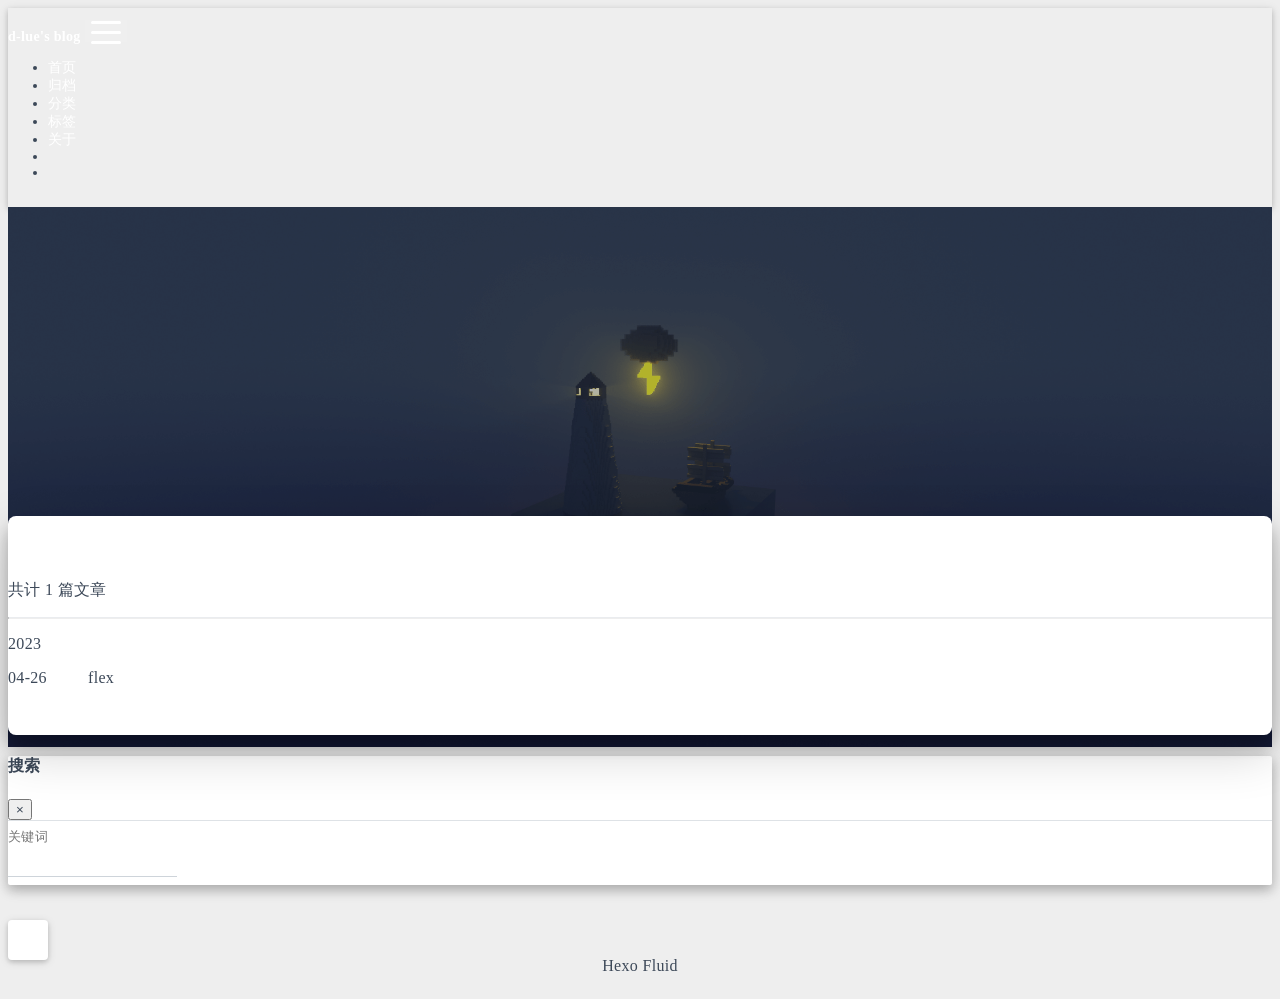
<file: archives/index.html>
<!DOCTYPE html>
<html lang="zh-CN" data-default-color-scheme=auto>



<head>
  <meta charset="UTF-8">
  <link rel="apple-touch-icon" sizes="76x76" href="/img/icon.jpg">
  <link rel="icon" href="/img/icon.jpg">
  <meta name="viewport" content="width=device-width, initial-scale=1.0, maximum-scale=5.0, shrink-to-fit=no">
  <meta http-equiv="x-ua-compatible" content="ie=edge">
  
  <meta name="theme-color" content="#2f4154">
  <meta name="author" content="d-lue">
  <meta name="keywords" content="">
  
    <meta property="og:type" content="website">
<meta property="og:title" content="归档">
<meta property="og:url" content="https://lue-d.github.io/archives/index.html">
<meta property="og:site_name" content="Hexo">
<meta property="og:locale" content="zh_CN">
<meta property="article:author" content="d-lue">
<meta name="twitter:card" content="summary_large_image">
  
  
    <meta name="referrer" content="no-referrer-when-downgrade">
  
  
  <title>归档 - Hexo</title>

  <link  rel="stylesheet" href="https://lib.baomitu.com/twitter-bootstrap/4.6.1/css/bootstrap.min.css" />





<!-- 主题依赖的图标库，不要自行修改 -->
<!-- Do not modify the link that theme dependent icons -->

<link rel="stylesheet" href="//at.alicdn.com/t/font_1749284_hj8rtnfg7um.css">



<link rel="stylesheet" href="//at.alicdn.com/t/font_1736178_lbnruvf0jn.css">


<link  rel="stylesheet" href="/css/main.css" />


  <link id="highlight-css" rel="stylesheet" href="/css/highlight.css" />
  
    <link id="highlight-css-dark" rel="stylesheet" href="/css/highlight-dark.css" />
  




  <script id="fluid-configs">
    var Fluid = window.Fluid || {};
    Fluid.ctx = Object.assign({}, Fluid.ctx)
    var CONFIG = {"hostname":"lue-d.github.io","root":"/","version":"1.9.4","typing":{"enable":true,"typeSpeed":70,"cursorChar":"_","loop":false,"scope":[]},"anchorjs":{"enable":true,"element":"h1,h2,h3,h4,h5,h6","placement":"left","visible":"hover","icon":""},"progressbar":{"enable":true,"height_px":3,"color":"#29d","options":{"showSpinner":false,"trickleSpeed":100}},"code_language":{"enable":true,"default":"TEXT"},"copy_btn":true,"image_caption":{"enable":true},"image_zoom":{"enable":true,"img_url_replace":["",""]},"toc":{"enable":true,"placement":"right","headingSelector":"h1,h2,h3,h4,h5,h6","collapseDepth":0},"lazyload":{"enable":true,"loading_img":"/img/loading.gif","onlypost":false,"offset_factor":2},"web_analytics":{"enable":true,"follow_dnt":true,"baidu":"9c32ca7145bad202032b544e8bf27d19","google":null,"gtag":null,"tencent":{"sid":null,"cid":null},"woyaola":null,"cnzz":null,"leancloud":{"app_id":null,"app_key":null,"server_url":null,"path":"window.location.pathname","ignore_local":false}},"search_path":"/local-search.xml"};

    if (CONFIG.web_analytics.follow_dnt) {
      var dntVal = navigator.doNotTrack || window.doNotTrack || navigator.msDoNotTrack;
      Fluid.ctx.dnt = dntVal && (dntVal.startsWith('1') || dntVal.startsWith('yes') || dntVal.startsWith('on'));
    }
  </script>
  <script  src="/js/utils.js" ></script>
  <script  src="/js/color-schema.js" ></script>
  

  
    <!-- Baidu Analytics -->
    <script async>
      if (!Fluid.ctx.dnt) {
        var _hmt = _hmt || [];
        (function() {
          var hm = document.createElement("script");
          hm.src = "https://hm.baidu.com/hm.js?9c32ca7145bad202032b544e8bf27d19";
          var s = document.getElementsByTagName("script")[0];
          s.parentNode.insertBefore(hm, s);
        })();
      }
    </script>
  

  

  

  

  

  

  



  
<meta name="generator" content="Hexo 6.3.0"></head>


<body>
  

  <header>
    

<div class="header-inner" style="height: 60vh;">
  <nav id="navbar" class="navbar fixed-top  navbar-expand-lg navbar-dark scrolling-navbar">
  <div class="container">
    <a class="navbar-brand" href="/">
      <strong>d-lue&#39;s blog</strong>
    </a>

    <button id="navbar-toggler-btn" class="navbar-toggler" type="button" data-toggle="collapse"
            data-target="#navbarSupportedContent"
            aria-controls="navbarSupportedContent" aria-expanded="false" aria-label="Toggle navigation">
      <div class="animated-icon"><span></span><span></span><span></span></div>
    </button>

    <!-- Collapsible content -->
    <div class="collapse navbar-collapse" id="navbarSupportedContent">
      <ul class="navbar-nav ml-auto text-center">
        
          
          
          
          
            <li class="nav-item">
              <a class="nav-link" href="/">
                <i class="iconfont icon-home-fill"></i>
                <span>首页</span>
              </a>
            </li>
          
        
          
          
          
          
            <li class="nav-item">
              <a class="nav-link" href="/archives/">
                <i class="iconfont icon-archive-fill"></i>
                <span>归档</span>
              </a>
            </li>
          
        
          
          
          
          
            <li class="nav-item">
              <a class="nav-link" href="/categories/">
                <i class="iconfont icon-category-fill"></i>
                <span>分类</span>
              </a>
            </li>
          
        
          
          
          
          
            <li class="nav-item">
              <a class="nav-link" href="/tags/">
                <i class="iconfont icon-tags-fill"></i>
                <span>标签</span>
              </a>
            </li>
          
        
          
          
          
          
            <li class="nav-item">
              <a class="nav-link" href="/about/">
                <i class="iconfont icon-user-fill"></i>
                <span>关于</span>
              </a>
            </li>
          
        
        
          <li class="nav-item" id="search-btn">
            <a class="nav-link" target="_self" href="javascript:;" data-toggle="modal" data-target="#modalSearch" aria-label="Search">
              <i class="iconfont icon-search"></i>
            </a>
          </li>
          
        
        
          <li class="nav-item" id="color-toggle-btn">
            <a class="nav-link" target="_self" href="javascript:;" aria-label="Color Toggle">
              <i class="iconfont icon-dark" id="color-toggle-icon"></i>
            </a>
          </li>
        
      </ul>
    </div>
  </div>
</nav>

  

<div id="banner" class="banner" parallax=true
     style="background: url('/img/default.png') no-repeat center center; background-size: cover;">
  <div class="full-bg-img">
    <div class="mask flex-center" style="background-color: rgba(0, 0, 0, 0.3)">
      <div class="banner-text text-center fade-in-up">
        <div class="h2">
          
            <span id="subtitle" data-typed-text="归档"></span>
          
        </div>

        
      </div>

      
    </div>
  </div>
</div>

</div>

  </header>

  <main>
    
      <div class="container nopadding-x-md">
        <div id="board"
          >
          
          <div class="container">
            <div class="row">
              <div class="col-12 col-md-10 m-auto">
                

<div class="list-group">
  <p class="h4">共计 1 篇文章</p>
  <hr>
  
  
    
      
      <p class="h5">2023</p>
    
    <a href="/2023/04/26/flex/" class="list-group-item list-group-item-action">
      <time>04-26</time>
      <div class="list-group-item-title">flex</div>
    </a>
  
</div>





              </div>
            </div>
          </div>
        </div>
      </div>
    

    
      <a id="scroll-top-button" aria-label="TOP" href="#" role="button">
        <i class="iconfont icon-arrowup" aria-hidden="true"></i>
      </a>
    

    
      <div class="modal fade" id="modalSearch" tabindex="-1" role="dialog" aria-labelledby="ModalLabel"
     aria-hidden="true">
  <div class="modal-dialog modal-dialog-scrollable modal-lg" role="document">
    <div class="modal-content">
      <div class="modal-header text-center">
        <h4 class="modal-title w-100 font-weight-bold">搜索</h4>
        <button type="button" id="local-search-close" class="close" data-dismiss="modal" aria-label="Close">
          <span aria-hidden="true">&times;</span>
        </button>
      </div>
      <div class="modal-body mx-3">
        <div class="md-form mb-5">
          <input type="text" id="local-search-input" class="form-control validate">
          <label data-error="x" data-success="v" for="local-search-input">关键词</label>
        </div>
        <div class="list-group" id="local-search-result"></div>
      </div>
    </div>
  </div>
</div>

    

    
  </main>

  <footer>
    <div class="footer-inner">
  
    <div class="footer-content">
       <a href="https://hexo.io" target="_blank" rel="nofollow noopener"><span>Hexo</span></a> <i class="iconfont icon-love"></i> <a href="https://github.com/fluid-dev/hexo-theme-fluid" target="_blank" rel="nofollow noopener"><span>Fluid</span></a> 
    </div>
  
  
    <div class="statistics">
  
  

  
    
      <span id="busuanzi_container_site_pv" style="display: none">
        总访问量 
        <span id="busuanzi_value_site_pv"></span>
         次
      </span>
    
    
      <span id="busuanzi_container_site_uv" style="display: none">
        总访客数 
        <span id="busuanzi_value_site_uv"></span>
         人
      </span>
    
    
  
</div>

  
  
  
</div>

  </footer>

  <!-- Scripts -->
  
  <script  src="https://lib.baomitu.com/nprogress/0.2.0/nprogress.min.js" ></script>
  <link  rel="stylesheet" href="https://lib.baomitu.com/nprogress/0.2.0/nprogress.min.css" />

  <script>
    NProgress.configure({"showSpinner":false,"trickleSpeed":100})
    NProgress.start()
    window.addEventListener('load', function() {
      NProgress.done();
    })
  </script>


<script  src="https://lib.baomitu.com/jquery/3.6.0/jquery.min.js" ></script>
<script  src="https://lib.baomitu.com/twitter-bootstrap/4.6.1/js/bootstrap.min.js" ></script>
<script  src="/js/events.js" ></script>
<script  src="/js/plugins.js" ></script>


  <script  src="https://lib.baomitu.com/typed.js/2.0.12/typed.min.js" ></script>
  <script>
    (function (window, document) {
      var typing = Fluid.plugins.typing;
      var subtitle = document.getElementById('subtitle');
      if (!subtitle || !typing) {
        return;
      }
      var text = subtitle.getAttribute('data-typed-text');
      
        typing(text);
      
    })(window, document);
  </script>




  
    <script  src="/js/img-lazyload.js" ></script>
  




  <script  src="/js/local-search.js" ></script>

  <script defer src="https://busuanzi.ibruce.info/busuanzi/2.3/busuanzi.pure.mini.js" ></script>





<!-- 主题的启动项，将它保持在最底部 -->
<!-- the boot of the theme, keep it at the bottom -->
<script  src="/js/boot.js" ></script>


  

  <noscript>
    <div class="noscript-warning">博客在允许 JavaScript 运行的环境下浏览效果更佳</div>
  </noscript>
</body>
</html>
</file>
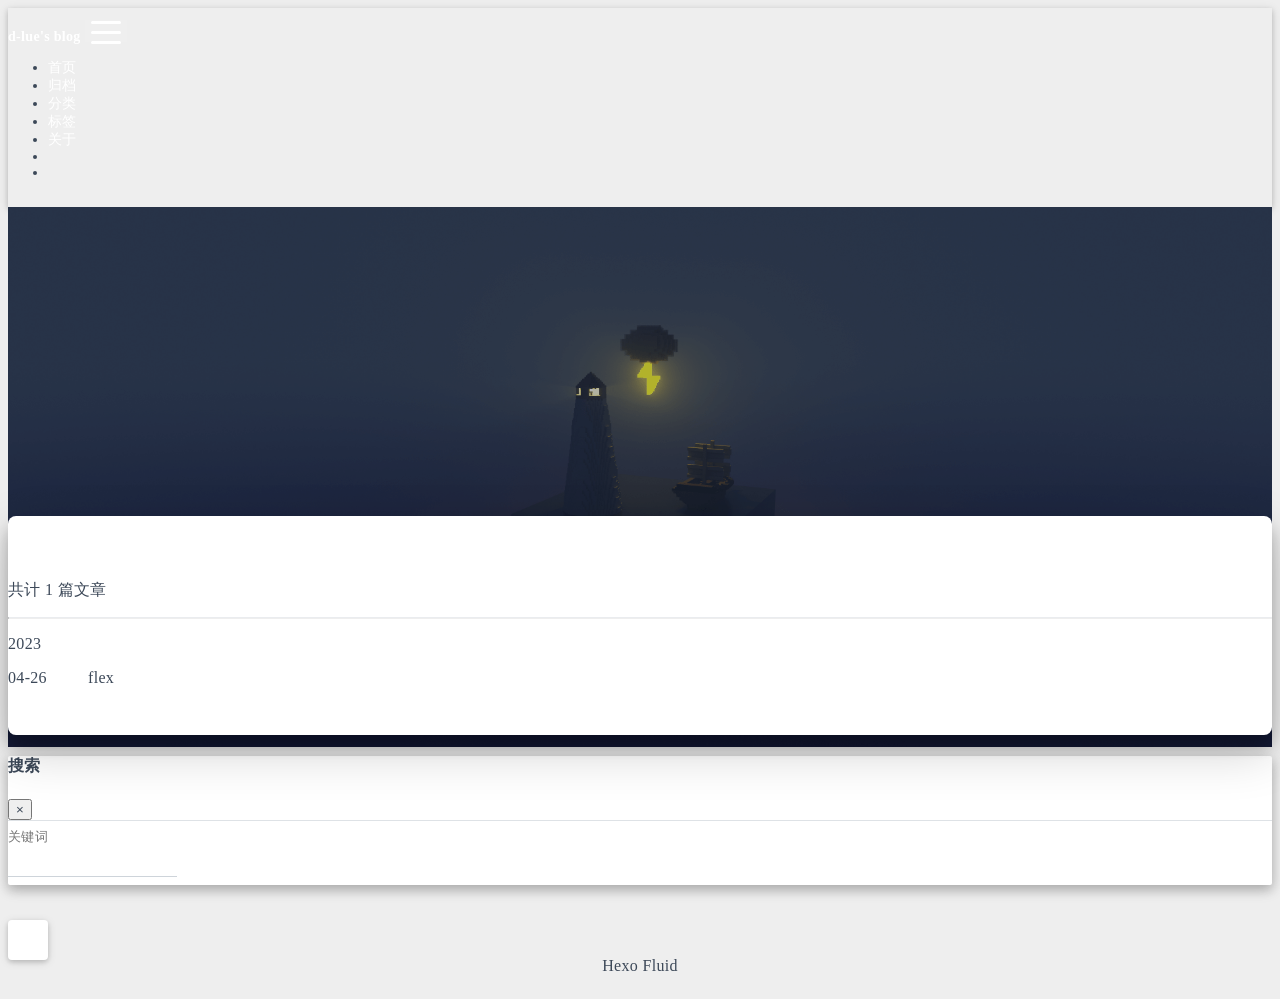
<file: archives/2023/index.html>
<!DOCTYPE html>
<html lang="zh-CN" data-default-color-scheme=auto>



<head>
  <meta charset="UTF-8">
  <link rel="apple-touch-icon" sizes="76x76" href="/img/icon.jpg">
  <link rel="icon" href="/img/icon.jpg">
  <meta name="viewport" content="width=device-width, initial-scale=1.0, maximum-scale=5.0, shrink-to-fit=no">
  <meta http-equiv="x-ua-compatible" content="ie=edge">
  
  <meta name="theme-color" content="#2f4154">
  <meta name="author" content="d-lue">
  <meta name="keywords" content="">
  
    <meta property="og:type" content="website">
<meta property="og:title" content="归档">
<meta property="og:url" content="https://lue-d.github.io/archives/2023/index.html">
<meta property="og:site_name" content="Hexo">
<meta property="og:locale" content="zh_CN">
<meta property="article:author" content="d-lue">
<meta name="twitter:card" content="summary_large_image">
  
  
    <meta name="referrer" content="no-referrer-when-downgrade">
  
  
  <title>归档 - Hexo</title>

  <link  rel="stylesheet" href="https://lib.baomitu.com/twitter-bootstrap/4.6.1/css/bootstrap.min.css" />





<!-- 主题依赖的图标库，不要自行修改 -->
<!-- Do not modify the link that theme dependent icons -->

<link rel="stylesheet" href="//at.alicdn.com/t/font_1749284_hj8rtnfg7um.css">



<link rel="stylesheet" href="//at.alicdn.com/t/font_1736178_lbnruvf0jn.css">


<link  rel="stylesheet" href="/css/main.css" />


  <link id="highlight-css" rel="stylesheet" href="/css/highlight.css" />
  
    <link id="highlight-css-dark" rel="stylesheet" href="/css/highlight-dark.css" />
  




  <script id="fluid-configs">
    var Fluid = window.Fluid || {};
    Fluid.ctx = Object.assign({}, Fluid.ctx)
    var CONFIG = {"hostname":"lue-d.github.io","root":"/","version":"1.9.4","typing":{"enable":true,"typeSpeed":70,"cursorChar":"_","loop":false,"scope":[]},"anchorjs":{"enable":true,"element":"h1,h2,h3,h4,h5,h6","placement":"left","visible":"hover","icon":""},"progressbar":{"enable":true,"height_px":3,"color":"#29d","options":{"showSpinner":false,"trickleSpeed":100}},"code_language":{"enable":true,"default":"TEXT"},"copy_btn":true,"image_caption":{"enable":true},"image_zoom":{"enable":true,"img_url_replace":["",""]},"toc":{"enable":true,"placement":"right","headingSelector":"h1,h2,h3,h4,h5,h6","collapseDepth":0},"lazyload":{"enable":true,"loading_img":"/img/loading.gif","onlypost":false,"offset_factor":2},"web_analytics":{"enable":true,"follow_dnt":true,"baidu":"9c32ca7145bad202032b544e8bf27d19","google":null,"gtag":null,"tencent":{"sid":null,"cid":null},"woyaola":null,"cnzz":null,"leancloud":{"app_id":null,"app_key":null,"server_url":null,"path":"window.location.pathname","ignore_local":false}},"search_path":"/local-search.xml"};

    if (CONFIG.web_analytics.follow_dnt) {
      var dntVal = navigator.doNotTrack || window.doNotTrack || navigator.msDoNotTrack;
      Fluid.ctx.dnt = dntVal && (dntVal.startsWith('1') || dntVal.startsWith('yes') || dntVal.startsWith('on'));
    }
  </script>
  <script  src="/js/utils.js" ></script>
  <script  src="/js/color-schema.js" ></script>
  

  
    <!-- Baidu Analytics -->
    <script async>
      if (!Fluid.ctx.dnt) {
        var _hmt = _hmt || [];
        (function() {
          var hm = document.createElement("script");
          hm.src = "https://hm.baidu.com/hm.js?9c32ca7145bad202032b544e8bf27d19";
          var s = document.getElementsByTagName("script")[0];
          s.parentNode.insertBefore(hm, s);
        })();
      }
    </script>
  

  

  

  

  

  

  



  
<meta name="generator" content="Hexo 6.3.0"></head>


<body>
  

  <header>
    

<div class="header-inner" style="height: 60vh;">
  <nav id="navbar" class="navbar fixed-top  navbar-expand-lg navbar-dark scrolling-navbar">
  <div class="container">
    <a class="navbar-brand" href="/">
      <strong>d-lue&#39;s blog</strong>
    </a>

    <button id="navbar-toggler-btn" class="navbar-toggler" type="button" data-toggle="collapse"
            data-target="#navbarSupportedContent"
            aria-controls="navbarSupportedContent" aria-expanded="false" aria-label="Toggle navigation">
      <div class="animated-icon"><span></span><span></span><span></span></div>
    </button>

    <!-- Collapsible content -->
    <div class="collapse navbar-collapse" id="navbarSupportedContent">
      <ul class="navbar-nav ml-auto text-center">
        
          
          
          
          
            <li class="nav-item">
              <a class="nav-link" href="/">
                <i class="iconfont icon-home-fill"></i>
                <span>首页</span>
              </a>
            </li>
          
        
          
          
          
          
            <li class="nav-item">
              <a class="nav-link" href="/archives/">
                <i class="iconfont icon-archive-fill"></i>
                <span>归档</span>
              </a>
            </li>
          
        
          
          
          
          
            <li class="nav-item">
              <a class="nav-link" href="/categories/">
                <i class="iconfont icon-category-fill"></i>
                <span>分类</span>
              </a>
            </li>
          
        
          
          
          
          
            <li class="nav-item">
              <a class="nav-link" href="/tags/">
                <i class="iconfont icon-tags-fill"></i>
                <span>标签</span>
              </a>
            </li>
          
        
          
          
          
          
            <li class="nav-item">
              <a class="nav-link" href="/about/">
                <i class="iconfont icon-user-fill"></i>
                <span>关于</span>
              </a>
            </li>
          
        
        
          <li class="nav-item" id="search-btn">
            <a class="nav-link" target="_self" href="javascript:;" data-toggle="modal" data-target="#modalSearch" aria-label="Search">
              <i class="iconfont icon-search"></i>
            </a>
          </li>
          
        
        
          <li class="nav-item" id="color-toggle-btn">
            <a class="nav-link" target="_self" href="javascript:;" aria-label="Color Toggle">
              <i class="iconfont icon-dark" id="color-toggle-icon"></i>
            </a>
          </li>
        
      </ul>
    </div>
  </div>
</nav>

  

<div id="banner" class="banner" parallax=true
     style="background: url('/img/default.png') no-repeat center center; background-size: cover;">
  <div class="full-bg-img">
    <div class="mask flex-center" style="background-color: rgba(0, 0, 0, 0.3)">
      <div class="banner-text text-center fade-in-up">
        <div class="h2">
          
            <span id="subtitle" data-typed-text="归档"></span>
          
        </div>

        
      </div>

      
    </div>
  </div>
</div>

</div>

  </header>

  <main>
    
      <div class="container nopadding-x-md">
        <div id="board"
          >
          
          <div class="container">
            <div class="row">
              <div class="col-12 col-md-10 m-auto">
                

<div class="list-group">
  <p class="h4">共计 1 篇文章</p>
  <hr>
  
  
    
      
      <p class="h5">2023</p>
    
    <a href="/2023/04/26/flex/" class="list-group-item list-group-item-action">
      <time>04-26</time>
      <div class="list-group-item-title">flex</div>
    </a>
  
</div>





              </div>
            </div>
          </div>
        </div>
      </div>
    

    
      <a id="scroll-top-button" aria-label="TOP" href="#" role="button">
        <i class="iconfont icon-arrowup" aria-hidden="true"></i>
      </a>
    

    
      <div class="modal fade" id="modalSearch" tabindex="-1" role="dialog" aria-labelledby="ModalLabel"
     aria-hidden="true">
  <div class="modal-dialog modal-dialog-scrollable modal-lg" role="document">
    <div class="modal-content">
      <div class="modal-header text-center">
        <h4 class="modal-title w-100 font-weight-bold">搜索</h4>
        <button type="button" id="local-search-close" class="close" data-dismiss="modal" aria-label="Close">
          <span aria-hidden="true">&times;</span>
        </button>
      </div>
      <div class="modal-body mx-3">
        <div class="md-form mb-5">
          <input type="text" id="local-search-input" class="form-control validate">
          <label data-error="x" data-success="v" for="local-search-input">关键词</label>
        </div>
        <div class="list-group" id="local-search-result"></div>
      </div>
    </div>
  </div>
</div>

    

    
  </main>

  <footer>
    <div class="footer-inner">
  
    <div class="footer-content">
       <a href="https://hexo.io" target="_blank" rel="nofollow noopener"><span>Hexo</span></a> <i class="iconfont icon-love"></i> <a href="https://github.com/fluid-dev/hexo-theme-fluid" target="_blank" rel="nofollow noopener"><span>Fluid</span></a> 
    </div>
  
  
    <div class="statistics">
  
  

  
    
      <span id="busuanzi_container_site_pv" style="display: none">
        总访问量 
        <span id="busuanzi_value_site_pv"></span>
         次
      </span>
    
    
      <span id="busuanzi_container_site_uv" style="display: none">
        总访客数 
        <span id="busuanzi_value_site_uv"></span>
         人
      </span>
    
    
  
</div>

  
  
  
</div>

  </footer>

  <!-- Scripts -->
  
  <script  src="https://lib.baomitu.com/nprogress/0.2.0/nprogress.min.js" ></script>
  <link  rel="stylesheet" href="https://lib.baomitu.com/nprogress/0.2.0/nprogress.min.css" />

  <script>
    NProgress.configure({"showSpinner":false,"trickleSpeed":100})
    NProgress.start()
    window.addEventListener('load', function() {
      NProgress.done();
    })
  </script>


<script  src="https://lib.baomitu.com/jquery/3.6.0/jquery.min.js" ></script>
<script  src="https://lib.baomitu.com/twitter-bootstrap/4.6.1/js/bootstrap.min.js" ></script>
<script  src="/js/events.js" ></script>
<script  src="/js/plugins.js" ></script>


  <script  src="https://lib.baomitu.com/typed.js/2.0.12/typed.min.js" ></script>
  <script>
    (function (window, document) {
      var typing = Fluid.plugins.typing;
      var subtitle = document.getElementById('subtitle');
      if (!subtitle || !typing) {
        return;
      }
      var text = subtitle.getAttribute('data-typed-text');
      
        typing(text);
      
    })(window, document);
  </script>




  
    <script  src="/js/img-lazyload.js" ></script>
  




  <script  src="/js/local-search.js" ></script>

  <script defer src="https://busuanzi.ibruce.info/busuanzi/2.3/busuanzi.pure.mini.js" ></script>





<!-- 主题的启动项，将它保持在最底部 -->
<!-- the boot of the theme, keep it at the bottom -->
<script  src="/js/boot.js" ></script>


  

  <noscript>
    <div class="noscript-warning">博客在允许 JavaScript 运行的环境下浏览效果更佳</div>
  </noscript>
</body>
</html>
</file>
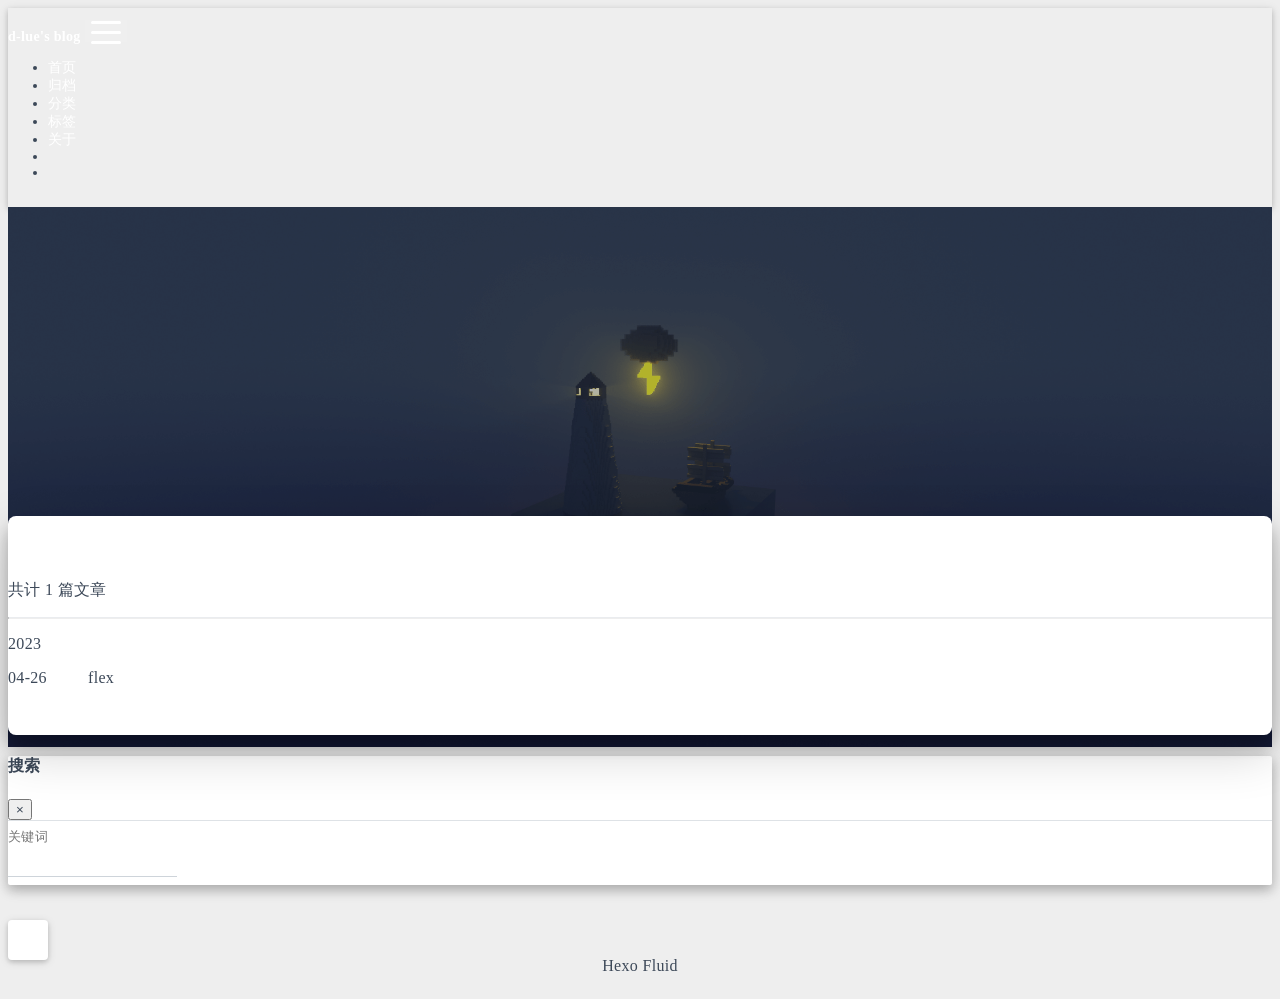
<file: archives/2023/04/index.html>
<!DOCTYPE html>
<html lang="zh-CN" data-default-color-scheme=auto>



<head>
  <meta charset="UTF-8">
  <link rel="apple-touch-icon" sizes="76x76" href="/img/icon.jpg">
  <link rel="icon" href="/img/icon.jpg">
  <meta name="viewport" content="width=device-width, initial-scale=1.0, maximum-scale=5.0, shrink-to-fit=no">
  <meta http-equiv="x-ua-compatible" content="ie=edge">
  
  <meta name="theme-color" content="#2f4154">
  <meta name="author" content="d-lue">
  <meta name="keywords" content="">
  
    <meta property="og:type" content="website">
<meta property="og:title" content="归档">
<meta property="og:url" content="https://lue-d.github.io/archives/2023/04/index.html">
<meta property="og:site_name" content="Hexo">
<meta property="og:locale" content="zh_CN">
<meta property="article:author" content="d-lue">
<meta name="twitter:card" content="summary_large_image">
  
  
    <meta name="referrer" content="no-referrer-when-downgrade">
  
  
  <title>归档 - Hexo</title>

  <link  rel="stylesheet" href="https://lib.baomitu.com/twitter-bootstrap/4.6.1/css/bootstrap.min.css" />





<!-- 主题依赖的图标库，不要自行修改 -->
<!-- Do not modify the link that theme dependent icons -->

<link rel="stylesheet" href="//at.alicdn.com/t/font_1749284_hj8rtnfg7um.css">



<link rel="stylesheet" href="//at.alicdn.com/t/font_1736178_lbnruvf0jn.css">


<link  rel="stylesheet" href="/css/main.css" />


  <link id="highlight-css" rel="stylesheet" href="/css/highlight.css" />
  
    <link id="highlight-css-dark" rel="stylesheet" href="/css/highlight-dark.css" />
  




  <script id="fluid-configs">
    var Fluid = window.Fluid || {};
    Fluid.ctx = Object.assign({}, Fluid.ctx)
    var CONFIG = {"hostname":"lue-d.github.io","root":"/","version":"1.9.4","typing":{"enable":true,"typeSpeed":70,"cursorChar":"_","loop":false,"scope":[]},"anchorjs":{"enable":true,"element":"h1,h2,h3,h4,h5,h6","placement":"left","visible":"hover","icon":""},"progressbar":{"enable":true,"height_px":3,"color":"#29d","options":{"showSpinner":false,"trickleSpeed":100}},"code_language":{"enable":true,"default":"TEXT"},"copy_btn":true,"image_caption":{"enable":true},"image_zoom":{"enable":true,"img_url_replace":["",""]},"toc":{"enable":true,"placement":"right","headingSelector":"h1,h2,h3,h4,h5,h6","collapseDepth":0},"lazyload":{"enable":true,"loading_img":"/img/loading.gif","onlypost":false,"offset_factor":2},"web_analytics":{"enable":true,"follow_dnt":true,"baidu":"9c32ca7145bad202032b544e8bf27d19","google":null,"gtag":null,"tencent":{"sid":null,"cid":null},"woyaola":null,"cnzz":null,"leancloud":{"app_id":null,"app_key":null,"server_url":null,"path":"window.location.pathname","ignore_local":false}},"search_path":"/local-search.xml"};

    if (CONFIG.web_analytics.follow_dnt) {
      var dntVal = navigator.doNotTrack || window.doNotTrack || navigator.msDoNotTrack;
      Fluid.ctx.dnt = dntVal && (dntVal.startsWith('1') || dntVal.startsWith('yes') || dntVal.startsWith('on'));
    }
  </script>
  <script  src="/js/utils.js" ></script>
  <script  src="/js/color-schema.js" ></script>
  

  
    <!-- Baidu Analytics -->
    <script async>
      if (!Fluid.ctx.dnt) {
        var _hmt = _hmt || [];
        (function() {
          var hm = document.createElement("script");
          hm.src = "https://hm.baidu.com/hm.js?9c32ca7145bad202032b544e8bf27d19";
          var s = document.getElementsByTagName("script")[0];
          s.parentNode.insertBefore(hm, s);
        })();
      }
    </script>
  

  

  

  

  

  

  



  
<meta name="generator" content="Hexo 6.3.0"></head>


<body>
  

  <header>
    

<div class="header-inner" style="height: 60vh;">
  <nav id="navbar" class="navbar fixed-top  navbar-expand-lg navbar-dark scrolling-navbar">
  <div class="container">
    <a class="navbar-brand" href="/">
      <strong>d-lue&#39;s blog</strong>
    </a>

    <button id="navbar-toggler-btn" class="navbar-toggler" type="button" data-toggle="collapse"
            data-target="#navbarSupportedContent"
            aria-controls="navbarSupportedContent" aria-expanded="false" aria-label="Toggle navigation">
      <div class="animated-icon"><span></span><span></span><span></span></div>
    </button>

    <!-- Collapsible content -->
    <div class="collapse navbar-collapse" id="navbarSupportedContent">
      <ul class="navbar-nav ml-auto text-center">
        
          
          
          
          
            <li class="nav-item">
              <a class="nav-link" href="/">
                <i class="iconfont icon-home-fill"></i>
                <span>首页</span>
              </a>
            </li>
          
        
          
          
          
          
            <li class="nav-item">
              <a class="nav-link" href="/archives/">
                <i class="iconfont icon-archive-fill"></i>
                <span>归档</span>
              </a>
            </li>
          
        
          
          
          
          
            <li class="nav-item">
              <a class="nav-link" href="/categories/">
                <i class="iconfont icon-category-fill"></i>
                <span>分类</span>
              </a>
            </li>
          
        
          
          
          
          
            <li class="nav-item">
              <a class="nav-link" href="/tags/">
                <i class="iconfont icon-tags-fill"></i>
                <span>标签</span>
              </a>
            </li>
          
        
          
          
          
          
            <li class="nav-item">
              <a class="nav-link" href="/about/">
                <i class="iconfont icon-user-fill"></i>
                <span>关于</span>
              </a>
            </li>
          
        
        
          <li class="nav-item" id="search-btn">
            <a class="nav-link" target="_self" href="javascript:;" data-toggle="modal" data-target="#modalSearch" aria-label="Search">
              <i class="iconfont icon-search"></i>
            </a>
          </li>
          
        
        
          <li class="nav-item" id="color-toggle-btn">
            <a class="nav-link" target="_self" href="javascript:;" aria-label="Color Toggle">
              <i class="iconfont icon-dark" id="color-toggle-icon"></i>
            </a>
          </li>
        
      </ul>
    </div>
  </div>
</nav>

  

<div id="banner" class="banner" parallax=true
     style="background: url('/img/default.png') no-repeat center center; background-size: cover;">
  <div class="full-bg-img">
    <div class="mask flex-center" style="background-color: rgba(0, 0, 0, 0.3)">
      <div class="banner-text text-center fade-in-up">
        <div class="h2">
          
            <span id="subtitle" data-typed-text="归档"></span>
          
        </div>

        
      </div>

      
    </div>
  </div>
</div>

</div>

  </header>

  <main>
    
      <div class="container nopadding-x-md">
        <div id="board"
          >
          
          <div class="container">
            <div class="row">
              <div class="col-12 col-md-10 m-auto">
                

<div class="list-group">
  <p class="h4">共计 1 篇文章</p>
  <hr>
  
  
    
      
      <p class="h5">2023</p>
    
    <a href="/2023/04/26/flex/" class="list-group-item list-group-item-action">
      <time>04-26</time>
      <div class="list-group-item-title">flex</div>
    </a>
  
</div>





              </div>
            </div>
          </div>
        </div>
      </div>
    

    
      <a id="scroll-top-button" aria-label="TOP" href="#" role="button">
        <i class="iconfont icon-arrowup" aria-hidden="true"></i>
      </a>
    

    
      <div class="modal fade" id="modalSearch" tabindex="-1" role="dialog" aria-labelledby="ModalLabel"
     aria-hidden="true">
  <div class="modal-dialog modal-dialog-scrollable modal-lg" role="document">
    <div class="modal-content">
      <div class="modal-header text-center">
        <h4 class="modal-title w-100 font-weight-bold">搜索</h4>
        <button type="button" id="local-search-close" class="close" data-dismiss="modal" aria-label="Close">
          <span aria-hidden="true">&times;</span>
        </button>
      </div>
      <div class="modal-body mx-3">
        <div class="md-form mb-5">
          <input type="text" id="local-search-input" class="form-control validate">
          <label data-error="x" data-success="v" for="local-search-input">关键词</label>
        </div>
        <div class="list-group" id="local-search-result"></div>
      </div>
    </div>
  </div>
</div>

    

    
  </main>

  <footer>
    <div class="footer-inner">
  
    <div class="footer-content">
       <a href="https://hexo.io" target="_blank" rel="nofollow noopener"><span>Hexo</span></a> <i class="iconfont icon-love"></i> <a href="https://github.com/fluid-dev/hexo-theme-fluid" target="_blank" rel="nofollow noopener"><span>Fluid</span></a> 
    </div>
  
  
    <div class="statistics">
  
  

  
    
      <span id="busuanzi_container_site_pv" style="display: none">
        总访问量 
        <span id="busuanzi_value_site_pv"></span>
         次
      </span>
    
    
      <span id="busuanzi_container_site_uv" style="display: none">
        总访客数 
        <span id="busuanzi_value_site_uv"></span>
         人
      </span>
    
    
  
</div>

  
  
  
</div>

  </footer>

  <!-- Scripts -->
  
  <script  src="https://lib.baomitu.com/nprogress/0.2.0/nprogress.min.js" ></script>
  <link  rel="stylesheet" href="https://lib.baomitu.com/nprogress/0.2.0/nprogress.min.css" />

  <script>
    NProgress.configure({"showSpinner":false,"trickleSpeed":100})
    NProgress.start()
    window.addEventListener('load', function() {
      NProgress.done();
    })
  </script>


<script  src="https://lib.baomitu.com/jquery/3.6.0/jquery.min.js" ></script>
<script  src="https://lib.baomitu.com/twitter-bootstrap/4.6.1/js/bootstrap.min.js" ></script>
<script  src="/js/events.js" ></script>
<script  src="/js/plugins.js" ></script>


  <script  src="https://lib.baomitu.com/typed.js/2.0.12/typed.min.js" ></script>
  <script>
    (function (window, document) {
      var typing = Fluid.plugins.typing;
      var subtitle = document.getElementById('subtitle');
      if (!subtitle || !typing) {
        return;
      }
      var text = subtitle.getAttribute('data-typed-text');
      
        typing(text);
      
    })(window, document);
  </script>




  
    <script  src="/js/img-lazyload.js" ></script>
  




  <script  src="/js/local-search.js" ></script>

  <script defer src="https://busuanzi.ibruce.info/busuanzi/2.3/busuanzi.pure.mini.js" ></script>





<!-- 主题的启动项，将它保持在最底部 -->
<!-- the boot of the theme, keep it at the bottom -->
<script  src="/js/boot.js" ></script>


  

  <noscript>
    <div class="noscript-warning">博客在允许 JavaScript 运行的环境下浏览效果更佳</div>
  </noscript>
</body>
</html>
</file>
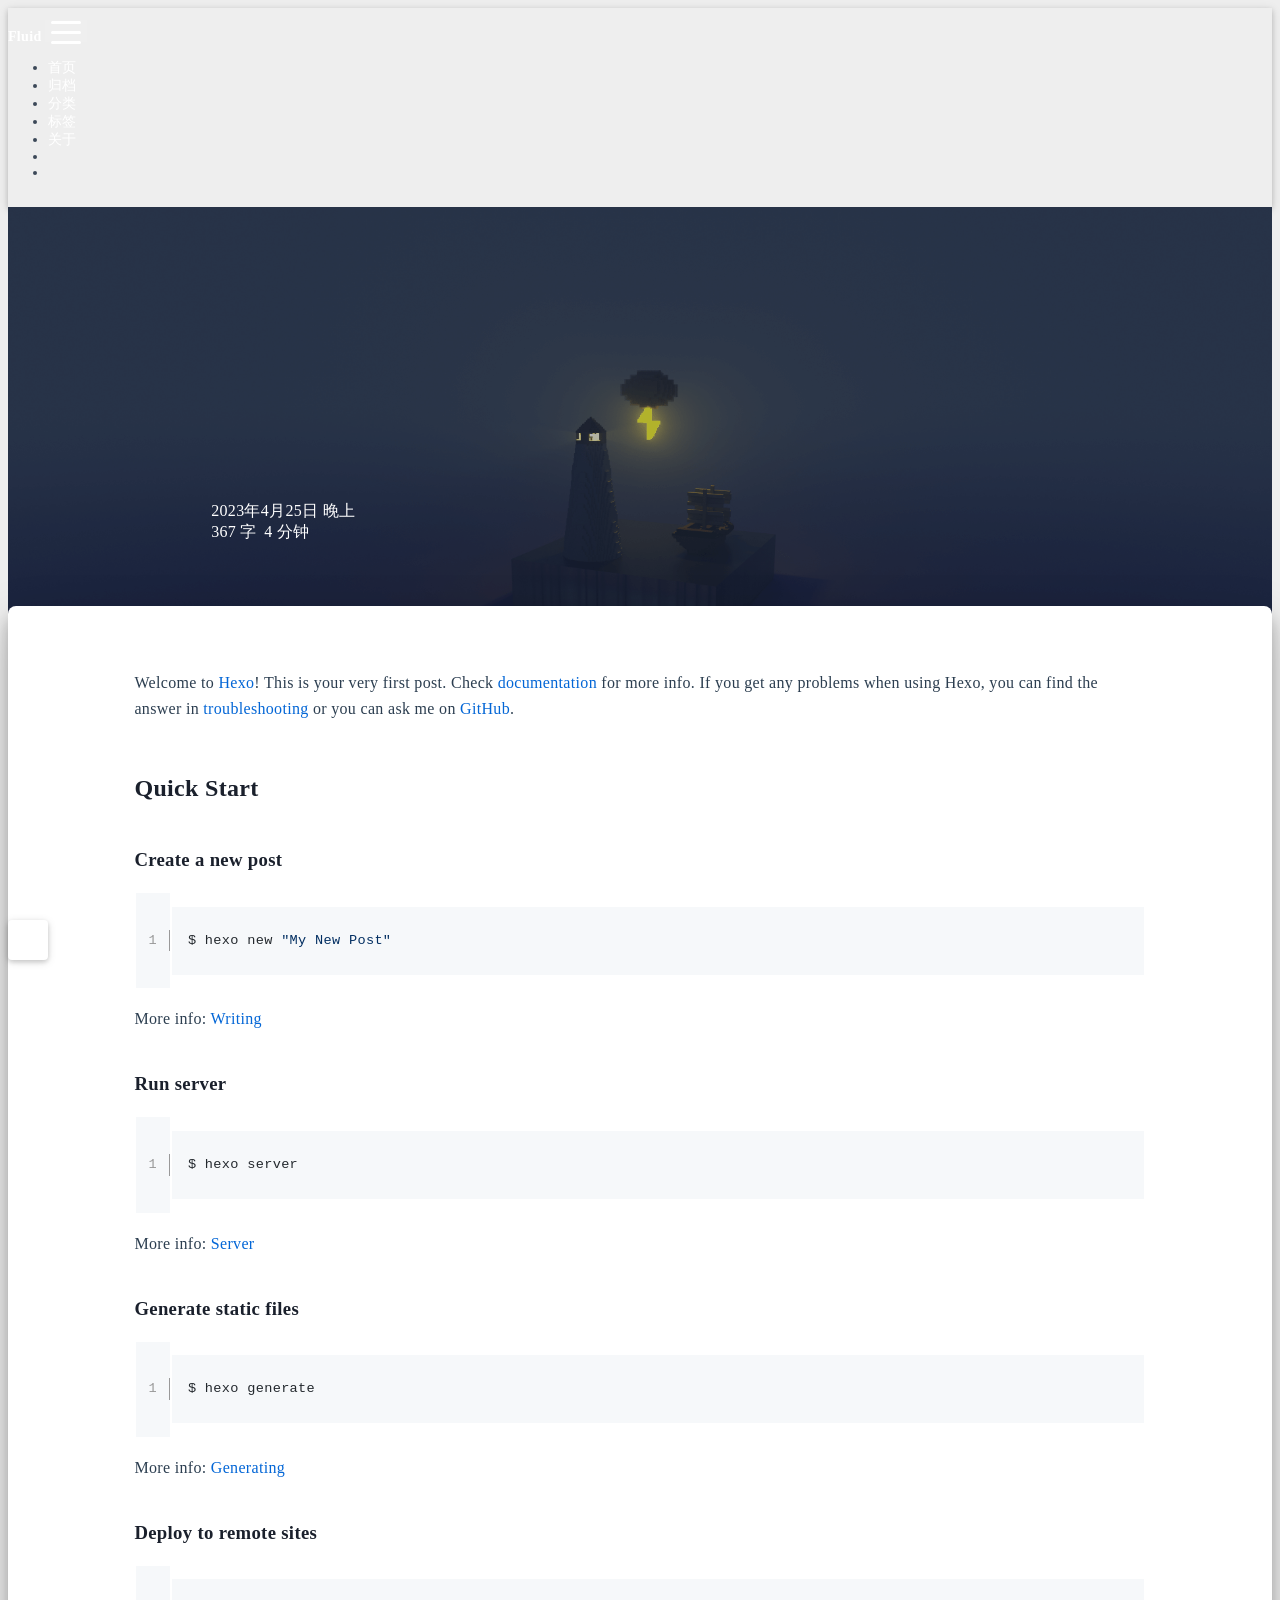
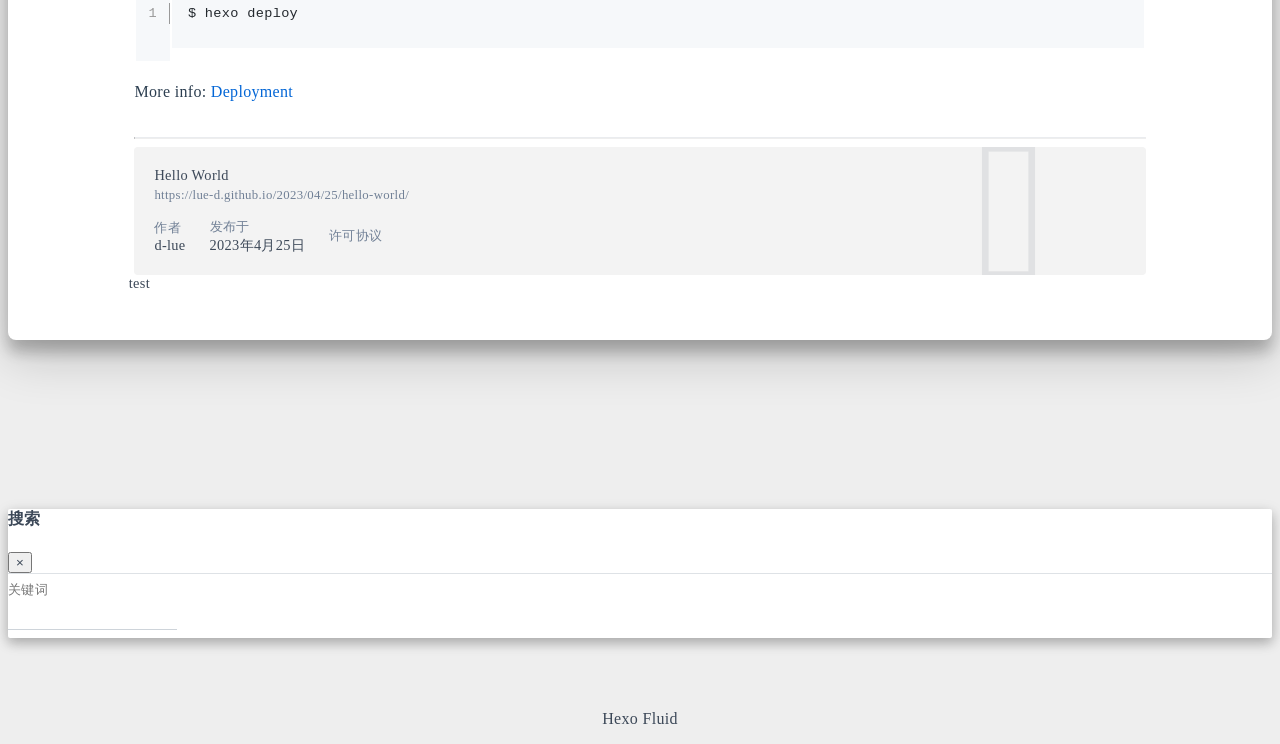
<file: 2023/04/25/hello-world/index.html>
<!DOCTYPE html>
<html lang="zh-CN" data-default-color-scheme=auto>



<head>
  <meta charset="UTF-8">
  <link rel="apple-touch-icon" sizes="76x76" href="/img/fluid.png">
  <link rel="icon" href="/null">
  <meta name="viewport" content="width=device-width, initial-scale=1.0, maximum-scale=5.0, shrink-to-fit=no">
  <meta http-equiv="x-ua-compatible" content="ie=edge">
  
  <meta name="theme-color" content="#2f4154">
  <meta name="author" content="d-lue">
  <meta name="keywords" content="">
  
    <meta name="description" content="Welcome to Hexo! This is your very first post. Check documentation for more info. If you get any problems when using Hexo, you can find the answer in troubleshooting or you can ask me on GitHub. Quick">
<meta property="og:type" content="article">
<meta property="og:title" content="Hello World">
<meta property="og:url" content="https://lue-d.github.io/2023/04/25/hello-world/index.html">
<meta property="og:site_name" content="Hexo">
<meta property="og:description" content="Welcome to Hexo! This is your very first post. Check documentation for more info. If you get any problems when using Hexo, you can find the answer in troubleshooting or you can ask me on GitHub. Quick">
<meta property="og:locale" content="zh_CN">
<meta property="article:published_time" content="2023-04-25T15:30:13.710Z">
<meta property="article:modified_time" content="2023-04-25T15:30:13.711Z">
<meta property="article:author" content="d-lue">
<meta name="twitter:card" content="summary_large_image">
  
  
  
  <title>Hello World - Hexo</title>

  <link  rel="stylesheet" href="https://lib.baomitu.com/twitter-bootstrap/4.6.1/css/bootstrap.min.css" />



  <link  rel="stylesheet" href="https://lib.baomitu.com/github-markdown-css/4.0.0/github-markdown.min.css" />

  <link  rel="stylesheet" href="https://lib.baomitu.com/hint.css/2.7.0/hint.min.css" />

  <link  rel="stylesheet" href="https://lib.baomitu.com/fancybox/3.5.7/jquery.fancybox.min.css" />



<!-- 主题依赖的图标库，不要自行修改 -->
<!-- Do not modify the link that theme dependent icons -->

<link rel="stylesheet" href="//at.alicdn.com/t/font_1749284_hj8rtnfg7um.css">



<link rel="stylesheet" href="//at.alicdn.com/t/font_1736178_lbnruvf0jn.css">


<link  rel="stylesheet" href="/css/main.css" />


  <link id="highlight-css" rel="stylesheet" href="/css/highlight.css" />
  
    <link id="highlight-css-dark" rel="stylesheet" href="/css/highlight-dark.css" />
  




  <script id="fluid-configs">
    var Fluid = window.Fluid || {};
    Fluid.ctx = Object.assign({}, Fluid.ctx)
    var CONFIG = {"hostname":"lue-d.github.io","root":"/","version":"1.9.4","typing":{"enable":true,"typeSpeed":70,"cursorChar":"_","loop":false,"scope":[]},"anchorjs":{"enable":true,"element":"h1,h2,h3,h4,h5,h6","placement":"left","visible":"hover","icon":""},"progressbar":{"enable":true,"height_px":3,"color":"#29d","options":{"showSpinner":false,"trickleSpeed":100}},"code_language":{"enable":true,"default":"TEXT"},"copy_btn":true,"image_caption":{"enable":true},"image_zoom":{"enable":true,"img_url_replace":["",""]},"toc":{"enable":true,"placement":"right","headingSelector":"h1,h2,h3,h4,h5,h6","collapseDepth":0},"lazyload":{"enable":true,"loading_img":"/img/loading.gif","onlypost":false,"offset_factor":2},"web_analytics":{"enable":false,"follow_dnt":true,"baidu":null,"google":null,"gtag":null,"tencent":{"sid":null,"cid":null},"woyaola":null,"cnzz":null,"leancloud":{"app_id":null,"app_key":null,"server_url":null,"path":"window.location.pathname","ignore_local":false}},"search_path":"/local-search.xml"};

    if (CONFIG.web_analytics.follow_dnt) {
      var dntVal = navigator.doNotTrack || window.doNotTrack || navigator.msDoNotTrack;
      Fluid.ctx.dnt = dntVal && (dntVal.startsWith('1') || dntVal.startsWith('yes') || dntVal.startsWith('on'));
    }
  </script>
  <script  src="/js/utils.js" ></script>
  <script  src="/js/color-schema.js" ></script>
  


  
<meta name="generator" content="Hexo 6.3.0"></head>


<body>
  

  <header>
    

<div class="header-inner" style="height: 70vh;">
  <nav id="navbar" class="navbar fixed-top  navbar-expand-lg navbar-dark scrolling-navbar">
  <div class="container">
    <a class="navbar-brand" href="/">
      <strong>Fluid</strong>
    </a>

    <button id="navbar-toggler-btn" class="navbar-toggler" type="button" data-toggle="collapse"
            data-target="#navbarSupportedContent"
            aria-controls="navbarSupportedContent" aria-expanded="false" aria-label="Toggle navigation">
      <div class="animated-icon"><span></span><span></span><span></span></div>
    </button>

    <!-- Collapsible content -->
    <div class="collapse navbar-collapse" id="navbarSupportedContent">
      <ul class="navbar-nav ml-auto text-center">
        
          
          
          
          
            <li class="nav-item">
              <a class="nav-link" href="/">
                <i class="iconfont icon-home-fill"></i>
                <span>首页</span>
              </a>
            </li>
          
        
          
          
          
          
            <li class="nav-item">
              <a class="nav-link" href="/archives/">
                <i class="iconfont icon-archive-fill"></i>
                <span>归档</span>
              </a>
            </li>
          
        
          
          
          
          
            <li class="nav-item">
              <a class="nav-link" href="/categories/">
                <i class="iconfont icon-category-fill"></i>
                <span>分类</span>
              </a>
            </li>
          
        
          
          
          
          
            <li class="nav-item">
              <a class="nav-link" href="/tags/">
                <i class="iconfont icon-tags-fill"></i>
                <span>标签</span>
              </a>
            </li>
          
        
          
          
          
          
            <li class="nav-item">
              <a class="nav-link" href="/about/">
                <i class="iconfont icon-user-fill"></i>
                <span>关于</span>
              </a>
            </li>
          
        
        
          <li class="nav-item" id="search-btn">
            <a class="nav-link" target="_self" href="javascript:;" data-toggle="modal" data-target="#modalSearch" aria-label="Search">
              <i class="iconfont icon-search"></i>
            </a>
          </li>
          
        
        
          <li class="nav-item" id="color-toggle-btn">
            <a class="nav-link" target="_self" href="javascript:;" aria-label="Color Toggle">
              <i class="iconfont icon-dark" id="color-toggle-icon"></i>
            </a>
          </li>
        
      </ul>
    </div>
  </div>
</nav>

  

<div id="banner" class="banner" parallax=true
     style="background: url('/img/default.png') no-repeat center center; background-size: cover;">
  <div class="full-bg-img">
    <div class="mask flex-center" style="background-color: rgba(0, 0, 0, 0.3)">
      <div class="banner-text text-center fade-in-up">
        <div class="h2">
          
            <span id="subtitle" data-typed-text="Hello World"></span>
          
        </div>

        
          
  <div class="mt-3">
    
    
      <span class="post-meta">
        <i class="iconfont icon-date-fill" aria-hidden="true"></i>
        <time datetime="2023-04-25 23:30" pubdate>
          2023年4月25日 晚上
        </time>
      </span>
    
  </div>

  <div class="mt-1">
    
      <span class="post-meta mr-2">
        <i class="iconfont icon-chart"></i>
        
          367 字
        
      </span>
    

    
      <span class="post-meta mr-2">
        <i class="iconfont icon-clock-fill"></i>
        
        
        
          4 分钟
        
      </span>
    

    
    
  </div>


        
      </div>

      
    </div>
  </div>
</div>

</div>

  </header>

  <main>
    
      

<div class="container-fluid nopadding-x">
  <div class="row nomargin-x">
    <div class="side-col d-none d-lg-block col-lg-2">
      

    </div>

    <div class="col-lg-8 nopadding-x-md">
      <div class="container nopadding-x-md" id="board-ctn">
        <div id="board">
          <article class="post-content mx-auto">
            <!-- SEO header -->
            <h1 style="display: none">Hello World</h1>
            
            
              <div class="markdown-body">
                
                <p>Welcome to <a target="_blank" rel="noopener" href="https://hexo.io/">Hexo</a>! This is your very first post. Check <a target="_blank" rel="noopener" href="https://hexo.io/docs/">documentation</a> for more info. If you get any problems when using Hexo, you can find the answer in <a target="_blank" rel="noopener" href="https://hexo.io/docs/troubleshooting.html">troubleshooting</a> or you can ask me on <a target="_blank" rel="noopener" href="https://github.com/hexojs/hexo/issues">GitHub</a>.</p>
<h2 id="Quick-Start"><a href="#Quick-Start" class="headerlink" title="Quick Start"></a>Quick Start</h2><h3 id="Create-a-new-post"><a href="#Create-a-new-post" class="headerlink" title="Create a new post"></a>Create a new post</h3><figure class="highlight bash"><table><tr><td class="gutter"><pre><span class="line">1</span><br></pre></td><td class="code"><pre><code class="hljs bash">$ hexo new <span class="hljs-string">&quot;My New Post&quot;</span><br></code></pre></td></tr></table></figure>

<p>More info: <a target="_blank" rel="noopener" href="https://hexo.io/docs/writing.html">Writing</a></p>
<h3 id="Run-server"><a href="#Run-server" class="headerlink" title="Run server"></a>Run server</h3><figure class="highlight bash"><table><tr><td class="gutter"><pre><span class="line">1</span><br></pre></td><td class="code"><pre><code class="hljs bash">$ hexo server<br></code></pre></td></tr></table></figure>

<p>More info: <a target="_blank" rel="noopener" href="https://hexo.io/docs/server.html">Server</a></p>
<h3 id="Generate-static-files"><a href="#Generate-static-files" class="headerlink" title="Generate static files"></a>Generate static files</h3><figure class="highlight bash"><table><tr><td class="gutter"><pre><span class="line">1</span><br></pre></td><td class="code"><pre><code class="hljs bash">$ hexo generate<br></code></pre></td></tr></table></figure>

<p>More info: <a target="_blank" rel="noopener" href="https://hexo.io/docs/generating.html">Generating</a></p>
<h3 id="Deploy-to-remote-sites"><a href="#Deploy-to-remote-sites" class="headerlink" title="Deploy to remote sites"></a>Deploy to remote sites</h3><figure class="highlight bash"><table><tr><td class="gutter"><pre><span class="line">1</span><br></pre></td><td class="code"><pre><code class="hljs bash">$ hexo deploy<br></code></pre></td></tr></table></figure>

<p>More info: <a target="_blank" rel="noopener" href="https://hexo.io/docs/one-command-deployment.html">Deployment</a></p>

                
              </div>
            
            <hr/>
            <div>
              <div class="post-metas my-3">
  
  
</div>


              
  

  <div class="license-box my-3">
    <div class="license-title">
      <div>Hello World</div>
      <div>https://lue-d.github.io/2023/04/25/hello-world/</div>
    </div>
    <div class="license-meta">
      
        <div class="license-meta-item">
          <div>作者</div>
          <div>d-lue</div>
        </div>
      
      
        <div class="license-meta-item license-meta-date">
          <div>发布于</div>
          <div>2023年4月25日</div>
        </div>
      
      
      
        <div class="license-meta-item">
          <div>许可协议</div>
          <div>
            
              
              
                <a target="_blank" href="https://creativecommons.org/licenses/by/4.0/">
                  <span class="hint--top hint--rounded" aria-label="BY - 署名">
                    <i class="iconfont icon-by"></i>
                  </span>
                </a>
              
            
          </div>
        </div>
      
    </div>
    <div class="license-icon iconfont"></div>
  </div>



              
                <div class="post-prevnext my-3">
                  <article class="post-prev col-6">
                    
                    
                      <a href="/2023/04/26/test-1/" title="test">
                        <i class="iconfont icon-arrowleft"></i>
                        <span class="hidden-mobile">test</span>
                        <span class="visible-mobile">上一篇</span>
                      </a>
                    
                  </article>
                  <article class="post-next col-6">
                    
                    
                  </article>
                </div>
              
            </div>

            
          </article>
        </div>
      </div>
    </div>

    <div class="side-col d-none d-lg-block col-lg-2">
      
  <aside class="sidebar" style="margin-left: -1rem">
    <div id="toc">
  <p class="toc-header">
    <i class="iconfont icon-list"></i>
    <span>目录</span>
  </p>
  <div class="toc-body" id="toc-body"></div>
</div>



  </aside>


    </div>
  </div>
</div>





  



  



  



  



  







    

    
      <a id="scroll-top-button" aria-label="TOP" href="#" role="button">
        <i class="iconfont icon-arrowup" aria-hidden="true"></i>
      </a>
    

    
      <div class="modal fade" id="modalSearch" tabindex="-1" role="dialog" aria-labelledby="ModalLabel"
     aria-hidden="true">
  <div class="modal-dialog modal-dialog-scrollable modal-lg" role="document">
    <div class="modal-content">
      <div class="modal-header text-center">
        <h4 class="modal-title w-100 font-weight-bold">搜索</h4>
        <button type="button" id="local-search-close" class="close" data-dismiss="modal" aria-label="Close">
          <span aria-hidden="true">&times;</span>
        </button>
      </div>
      <div class="modal-body mx-3">
        <div class="md-form mb-5">
          <input type="text" id="local-search-input" class="form-control validate">
          <label data-error="x" data-success="v" for="local-search-input">关键词</label>
        </div>
        <div class="list-group" id="local-search-result"></div>
      </div>
    </div>
  </div>
</div>

    

    
  </main>

  <footer>
    <div class="footer-inner">
  
    <div class="footer-content">
       <a href="https://hexo.io" target="_blank" rel="nofollow noopener"><span>Hexo</span></a> <i class="iconfont icon-love"></i> <a href="https://github.com/fluid-dev/hexo-theme-fluid" target="_blank" rel="nofollow noopener"><span>Fluid</span></a> 
    </div>
  
  
  
  
</div>

  </footer>

  <!-- Scripts -->
  
  <script  src="https://lib.baomitu.com/nprogress/0.2.0/nprogress.min.js" ></script>
  <link  rel="stylesheet" href="https://lib.baomitu.com/nprogress/0.2.0/nprogress.min.css" />

  <script>
    NProgress.configure({"showSpinner":false,"trickleSpeed":100})
    NProgress.start()
    window.addEventListener('load', function() {
      NProgress.done();
    })
  </script>


<script  src="https://lib.baomitu.com/jquery/3.6.0/jquery.min.js" ></script>
<script  src="https://lib.baomitu.com/twitter-bootstrap/4.6.1/js/bootstrap.min.js" ></script>
<script  src="/js/events.js" ></script>
<script  src="/js/plugins.js" ></script>


  <script  src="https://lib.baomitu.com/typed.js/2.0.12/typed.min.js" ></script>
  <script>
    (function (window, document) {
      var typing = Fluid.plugins.typing;
      var subtitle = document.getElementById('subtitle');
      if (!subtitle || !typing) {
        return;
      }
      var text = subtitle.getAttribute('data-typed-text');
      
        typing(text);
      
    })(window, document);
  </script>




  
    <script  src="/js/img-lazyload.js" ></script>
  




  
<script>
  Fluid.utils.createScript('https://lib.baomitu.com/tocbot/4.18.2/tocbot.min.js', function() {
    var toc = jQuery('#toc');
    if (toc.length === 0 || !window.tocbot) { return; }
    var boardCtn = jQuery('#board-ctn');
    var boardTop = boardCtn.offset().top;

    window.tocbot.init(Object.assign({
      tocSelector     : '#toc-body',
      contentSelector : '.markdown-body',
      linkClass       : 'tocbot-link',
      activeLinkClass : 'tocbot-active-link',
      listClass       : 'tocbot-list',
      isCollapsedClass: 'tocbot-is-collapsed',
      collapsibleClass: 'tocbot-is-collapsible',
      scrollSmooth    : true,
      includeTitleTags: true,
      headingsOffset  : -boardTop,
    }, CONFIG.toc));
    if (toc.find('.toc-list-item').length > 0) {
      toc.css('visibility', 'visible');
    }

    Fluid.events.registerRefreshCallback(function() {
      if ('tocbot' in window) {
        tocbot.refresh();
        var toc = jQuery('#toc');
        if (toc.length === 0 || !tocbot) {
          return;
        }
        if (toc.find('.toc-list-item').length > 0) {
          toc.css('visibility', 'visible');
        }
      }
    });
  });
</script>


  <script src=https://lib.baomitu.com/clipboard.js/2.0.11/clipboard.min.js></script>

  <script>Fluid.plugins.codeWidget();</script>


  
<script>
  Fluid.utils.createScript('https://lib.baomitu.com/anchor-js/4.3.1/anchor.min.js', function() {
    window.anchors.options = {
      placement: CONFIG.anchorjs.placement,
      visible  : CONFIG.anchorjs.visible
    };
    if (CONFIG.anchorjs.icon) {
      window.anchors.options.icon = CONFIG.anchorjs.icon;
    }
    var el = (CONFIG.anchorjs.element || 'h1,h2,h3,h4,h5,h6').split(',');
    var res = [];
    for (var item of el) {
      res.push('.markdown-body > ' + item.trim());
    }
    if (CONFIG.anchorjs.placement === 'left') {
      window.anchors.options.class = 'anchorjs-link-left';
    }
    window.anchors.add(res.join(', '));

    Fluid.events.registerRefreshCallback(function() {
      if ('anchors' in window) {
        anchors.removeAll();
        var el = (CONFIG.anchorjs.element || 'h1,h2,h3,h4,h5,h6').split(',');
        var res = [];
        for (var item of el) {
          res.push('.markdown-body > ' + item.trim());
        }
        if (CONFIG.anchorjs.placement === 'left') {
          anchors.options.class = 'anchorjs-link-left';
        }
        anchors.add(res.join(', '));
      }
    });
  });
</script>


  
<script>
  Fluid.utils.createScript('https://lib.baomitu.com/fancybox/3.5.7/jquery.fancybox.min.js', function() {
    Fluid.plugins.fancyBox();
  });
</script>


  <script>Fluid.plugins.imageCaption();</script>

  <script  src="/js/local-search.js" ></script>





<!-- 主题的启动项，将它保持在最底部 -->
<!-- the boot of the theme, keep it at the bottom -->
<script  src="/js/boot.js" ></script>


  

  <noscript>
    <div class="noscript-warning">博客在允许 JavaScript 运行的环境下浏览效果更佳</div>
  </noscript>
</body>
</html>
</file>
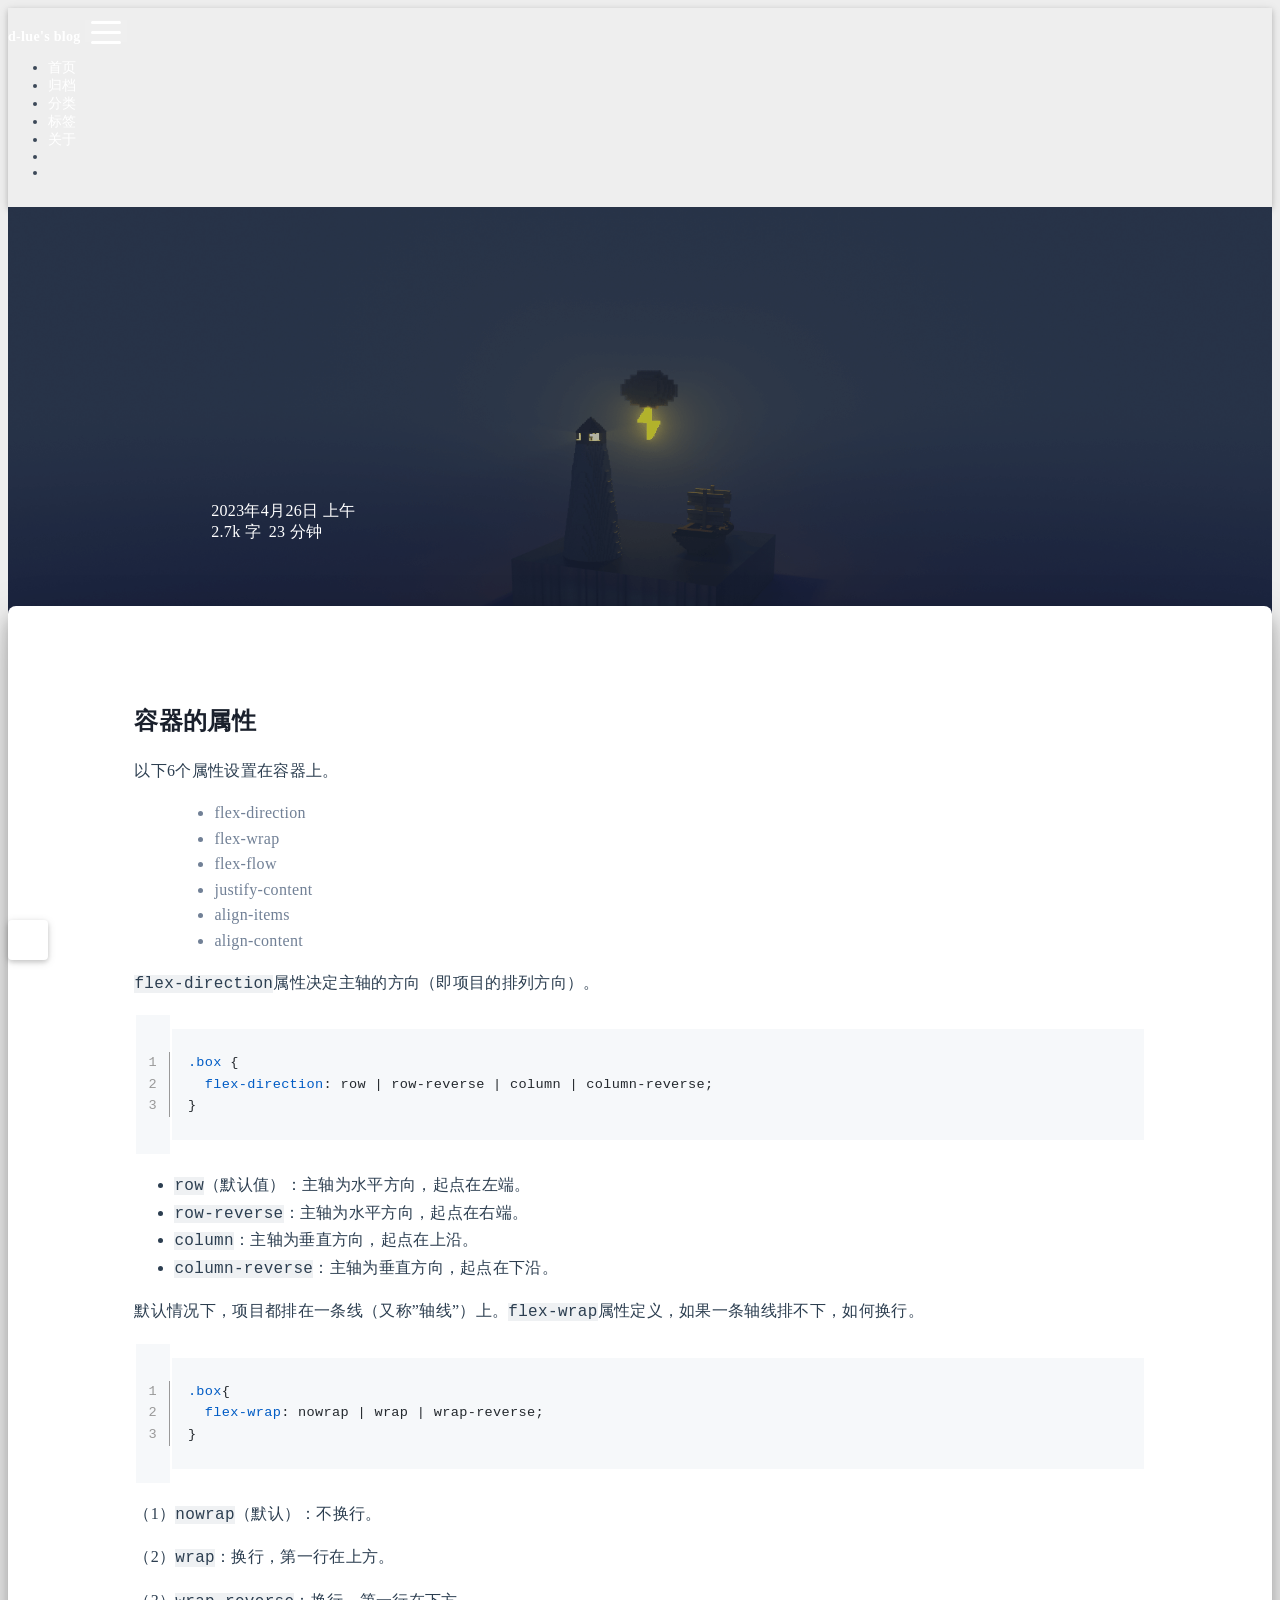
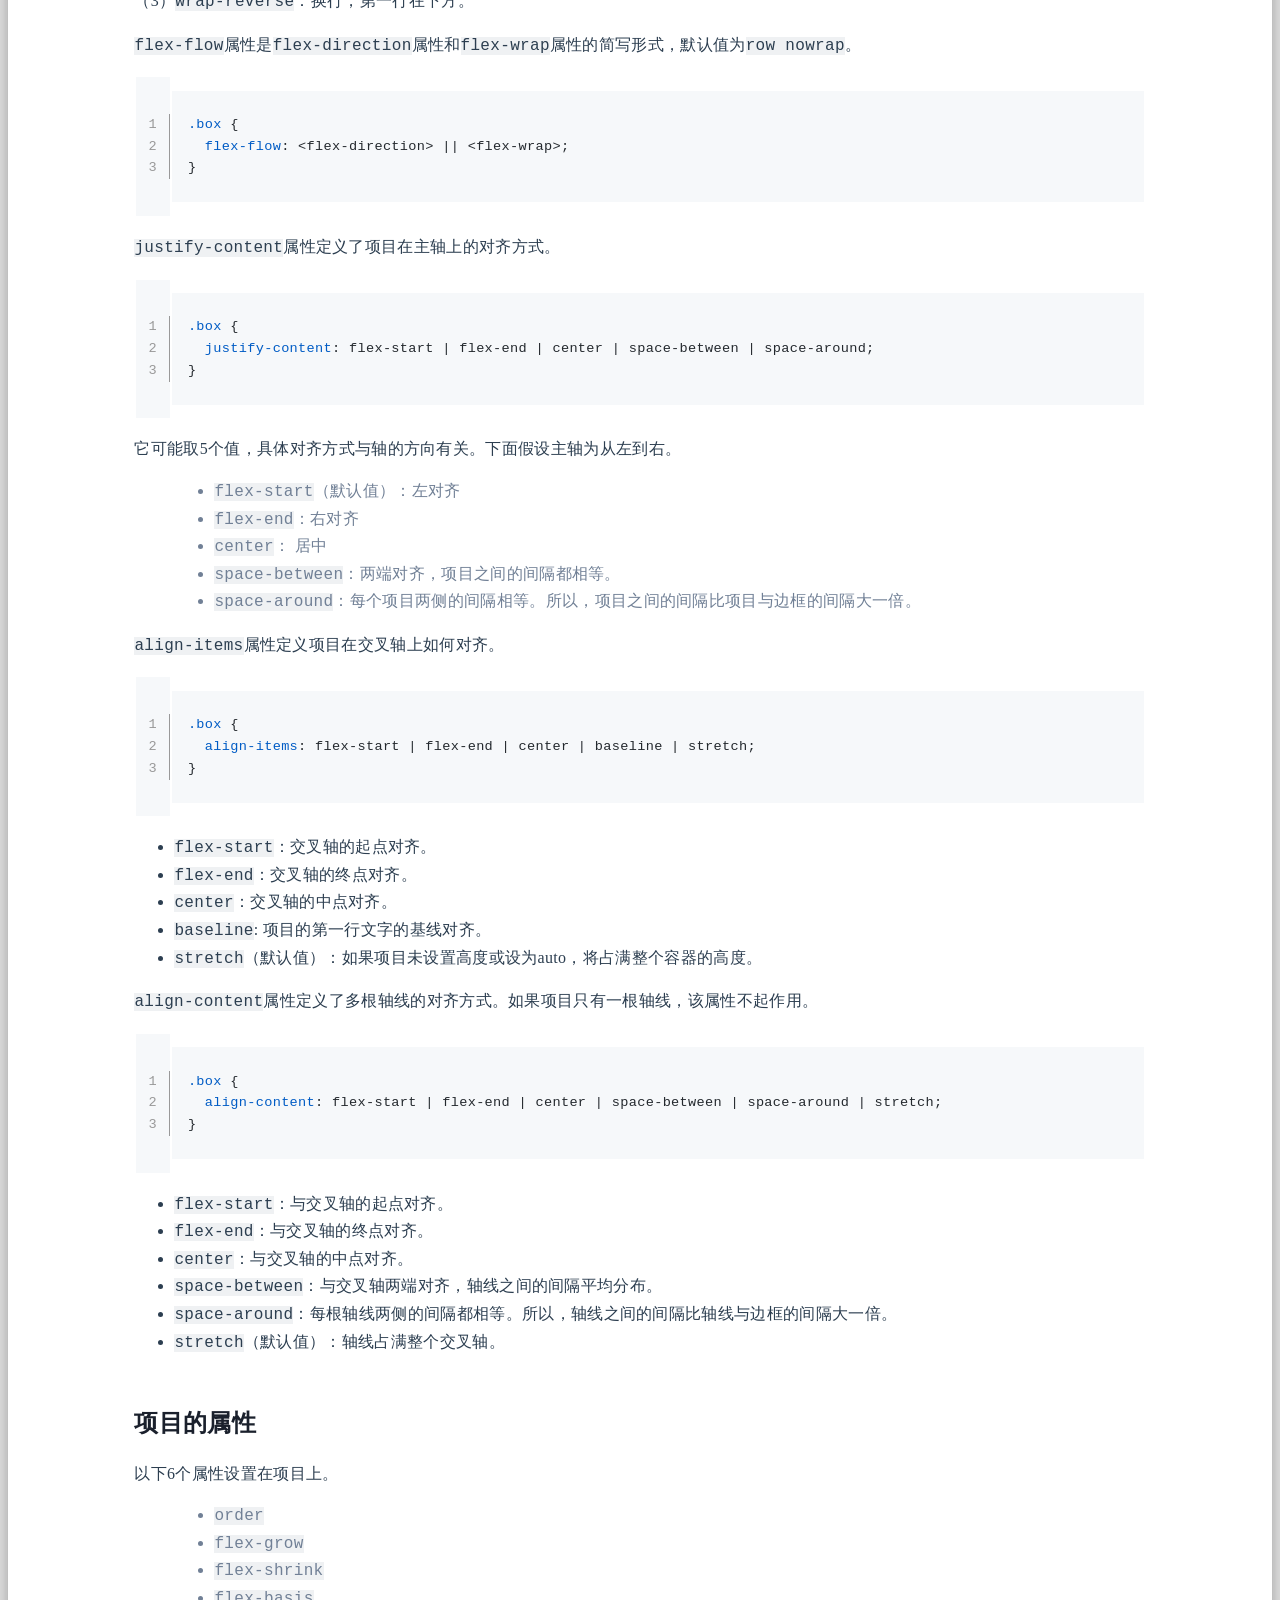
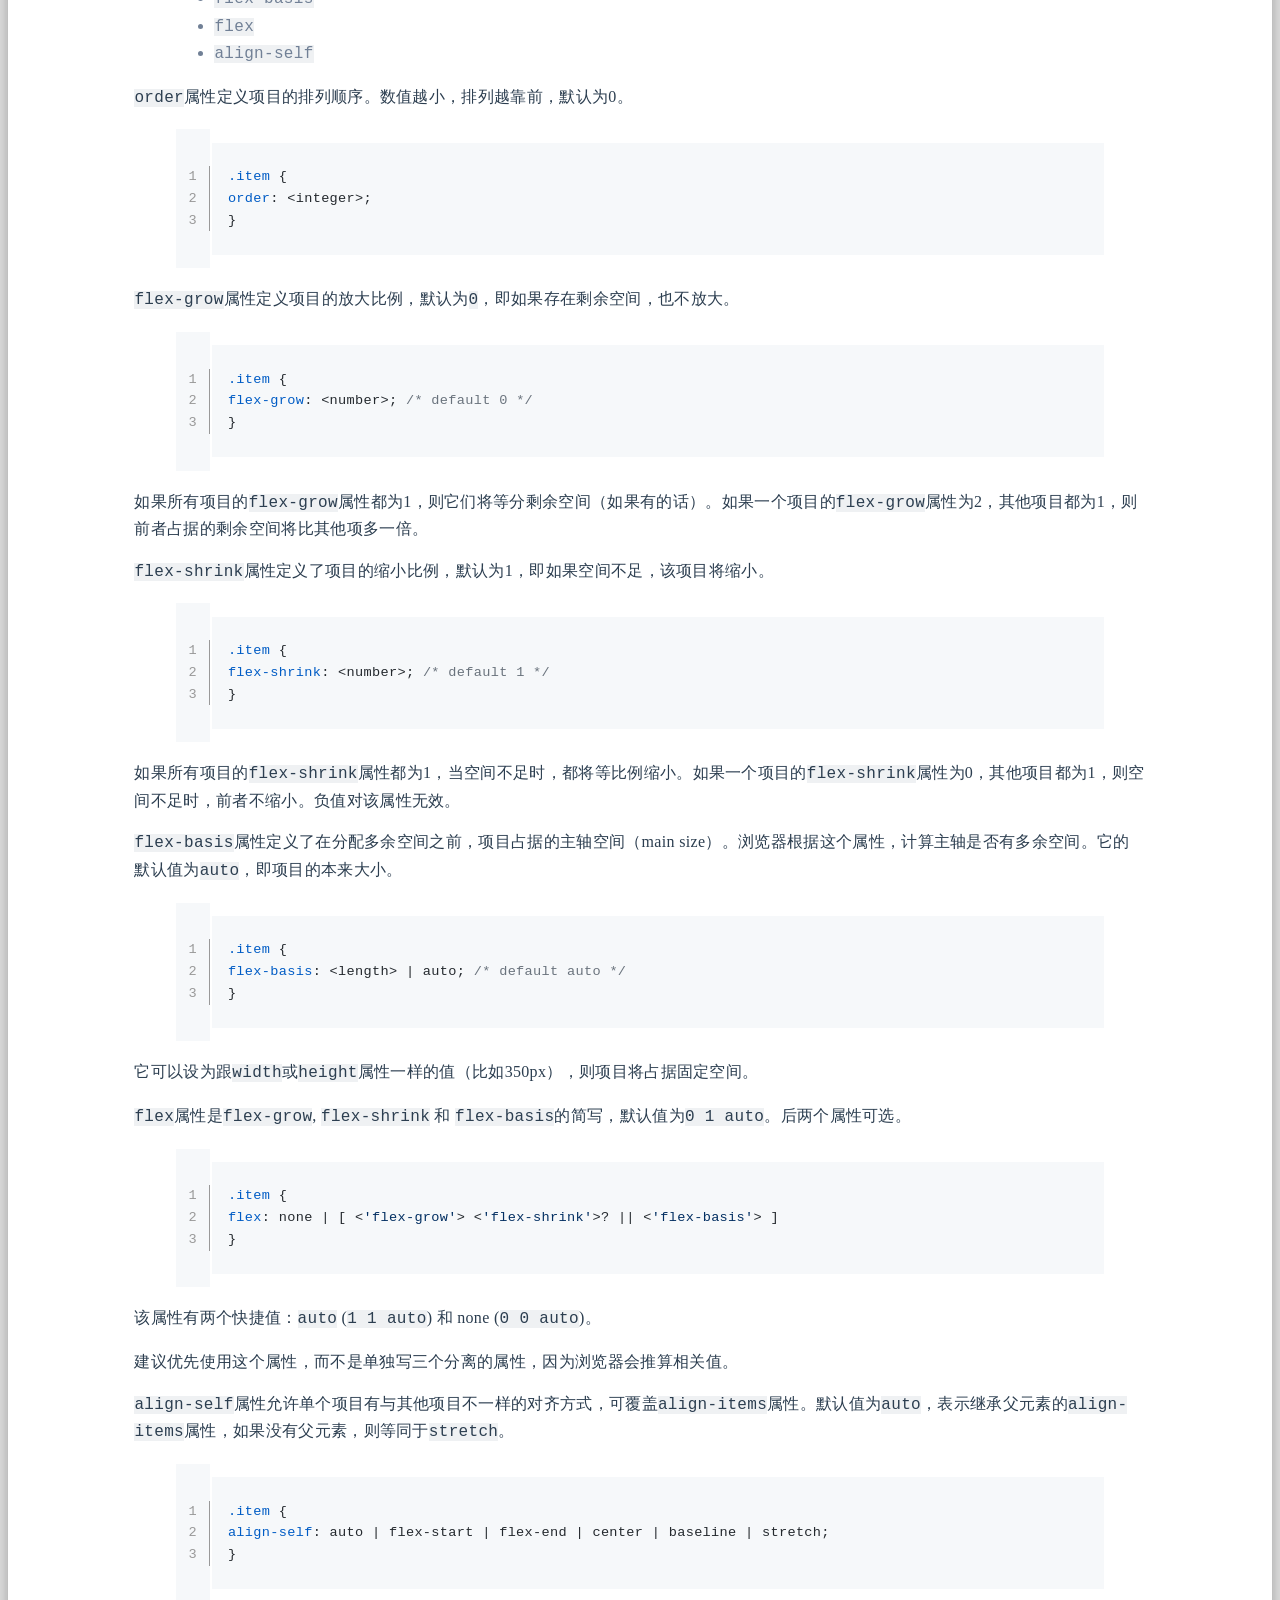
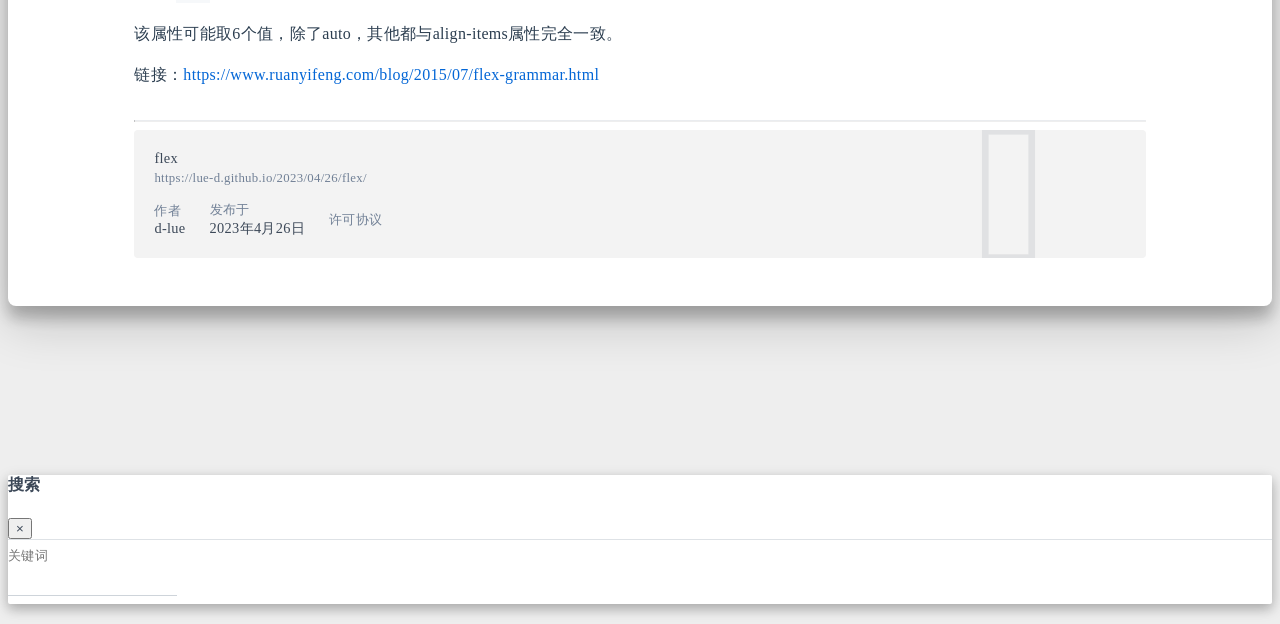
<file: 2023/04/26/flex/index.html>
<!DOCTYPE html>
<html lang="zh-CN" data-default-color-scheme=auto>



<head>
  <meta charset="UTF-8">
  <link rel="apple-touch-icon" sizes="76x76" href="/img/icon.jpg">
  <link rel="icon" href="/img/icon.jpg">
  <meta name="viewport" content="width=device-width, initial-scale=1.0, maximum-scale=5.0, shrink-to-fit=no">
  <meta http-equiv="x-ua-compatible" content="ie=edge">
  
  <meta name="theme-color" content="#2f4154">
  <meta name="author" content="d-lue">
  <meta name="keywords" content="">
  
    <meta name="description" content="容器的属性以下6个属性设置在容器上。   flex-direction flex-wrap flex-flow justify-content align-items align-content   flex-direction属性决定主轴的方向（即项目的排列方向）。 123.box &amp;#123;  flex-direction: row | row-reverse | column | colu">
<meta property="og:type" content="article">
<meta property="og:title" content="flex">
<meta property="og:url" content="https://lue-d.github.io/2023/04/26/flex/index.html">
<meta property="og:site_name" content="Hexo">
<meta property="og:description" content="容器的属性以下6个属性设置在容器上。   flex-direction flex-wrap flex-flow justify-content align-items align-content   flex-direction属性决定主轴的方向（即项目的排列方向）。 123.box &amp;#123;  flex-direction: row | row-reverse | column | colu">
<meta property="og:locale" content="zh_CN">
<meta property="og:image" content="https://lue-d.github.io/img/flex.png">
<meta property="article:published_time" content="2023-04-26T02:47:21.000Z">
<meta property="article:modified_time" content="2023-04-26T03:28:29.276Z">
<meta property="article:author" content="d-lue">
<meta name="twitter:card" content="summary_large_image">
<meta name="twitter:image" content="https://lue-d.github.io/img/flex.png">
  
  
    <meta name="referrer" content="no-referrer-when-downgrade">
  
  
  <title>flex - Hexo</title>

  <link  rel="stylesheet" href="https://lib.baomitu.com/twitter-bootstrap/4.6.1/css/bootstrap.min.css" />



  <link  rel="stylesheet" href="https://lib.baomitu.com/github-markdown-css/4.0.0/github-markdown.min.css" />

  <link  rel="stylesheet" href="https://lib.baomitu.com/hint.css/2.7.0/hint.min.css" />

  <link  rel="stylesheet" href="https://lib.baomitu.com/fancybox/3.5.7/jquery.fancybox.min.css" />



<!-- 主题依赖的图标库，不要自行修改 -->
<!-- Do not modify the link that theme dependent icons -->

<link rel="stylesheet" href="//at.alicdn.com/t/font_1749284_hj8rtnfg7um.css">



<link rel="stylesheet" href="//at.alicdn.com/t/font_1736178_lbnruvf0jn.css">


<link  rel="stylesheet" href="/css/main.css" />


  <link id="highlight-css" rel="stylesheet" href="/css/highlight.css" />
  
    <link id="highlight-css-dark" rel="stylesheet" href="/css/highlight-dark.css" />
  




  <script id="fluid-configs">
    var Fluid = window.Fluid || {};
    Fluid.ctx = Object.assign({}, Fluid.ctx)
    var CONFIG = {"hostname":"lue-d.github.io","root":"/","version":"1.9.4","typing":{"enable":true,"typeSpeed":70,"cursorChar":"_","loop":false,"scope":[]},"anchorjs":{"enable":true,"element":"h1,h2,h3,h4,h5,h6","placement":"left","visible":"hover","icon":""},"progressbar":{"enable":true,"height_px":3,"color":"#29d","options":{"showSpinner":false,"trickleSpeed":100}},"code_language":{"enable":true,"default":"TEXT"},"copy_btn":true,"image_caption":{"enable":true},"image_zoom":{"enable":true,"img_url_replace":["",""]},"toc":{"enable":true,"placement":"right","headingSelector":"h1,h2,h3,h4,h5,h6","collapseDepth":0},"lazyload":{"enable":true,"loading_img":"/img/loading.gif","onlypost":false,"offset_factor":2},"web_analytics":{"enable":true,"follow_dnt":true,"baidu":"9c32ca7145bad202032b544e8bf27d19","google":null,"gtag":null,"tencent":{"sid":null,"cid":null},"woyaola":null,"cnzz":null,"leancloud":{"app_id":null,"app_key":null,"server_url":null,"path":"window.location.pathname","ignore_local":false}},"search_path":"/local-search.xml"};

    if (CONFIG.web_analytics.follow_dnt) {
      var dntVal = navigator.doNotTrack || window.doNotTrack || navigator.msDoNotTrack;
      Fluid.ctx.dnt = dntVal && (dntVal.startsWith('1') || dntVal.startsWith('yes') || dntVal.startsWith('on'));
    }
  </script>
  <script  src="/js/utils.js" ></script>
  <script  src="/js/color-schema.js" ></script>
  

  
    <!-- Baidu Analytics -->
    <script async>
      if (!Fluid.ctx.dnt) {
        var _hmt = _hmt || [];
        (function() {
          var hm = document.createElement("script");
          hm.src = "https://hm.baidu.com/hm.js?9c32ca7145bad202032b544e8bf27d19";
          var s = document.getElementsByTagName("script")[0];
          s.parentNode.insertBefore(hm, s);
        })();
      }
    </script>
  

  

  

  

  

  

  



  
<meta name="generator" content="Hexo 6.3.0"></head>


<body>
  

  <header>
    

<div class="header-inner" style="height: 70vh;">
  <nav id="navbar" class="navbar fixed-top  navbar-expand-lg navbar-dark scrolling-navbar">
  <div class="container">
    <a class="navbar-brand" href="/">
      <strong>d-lue&#39;s blog</strong>
    </a>

    <button id="navbar-toggler-btn" class="navbar-toggler" type="button" data-toggle="collapse"
            data-target="#navbarSupportedContent"
            aria-controls="navbarSupportedContent" aria-expanded="false" aria-label="Toggle navigation">
      <div class="animated-icon"><span></span><span></span><span></span></div>
    </button>

    <!-- Collapsible content -->
    <div class="collapse navbar-collapse" id="navbarSupportedContent">
      <ul class="navbar-nav ml-auto text-center">
        
          
          
          
          
            <li class="nav-item">
              <a class="nav-link" href="/">
                <i class="iconfont icon-home-fill"></i>
                <span>首页</span>
              </a>
            </li>
          
        
          
          
          
          
            <li class="nav-item">
              <a class="nav-link" href="/archives/">
                <i class="iconfont icon-archive-fill"></i>
                <span>归档</span>
              </a>
            </li>
          
        
          
          
          
          
            <li class="nav-item">
              <a class="nav-link" href="/categories/">
                <i class="iconfont icon-category-fill"></i>
                <span>分类</span>
              </a>
            </li>
          
        
          
          
          
          
            <li class="nav-item">
              <a class="nav-link" href="/tags/">
                <i class="iconfont icon-tags-fill"></i>
                <span>标签</span>
              </a>
            </li>
          
        
          
          
          
          
            <li class="nav-item">
              <a class="nav-link" href="/about/">
                <i class="iconfont icon-user-fill"></i>
                <span>关于</span>
              </a>
            </li>
          
        
        
          <li class="nav-item" id="search-btn">
            <a class="nav-link" target="_self" href="javascript:;" data-toggle="modal" data-target="#modalSearch" aria-label="Search">
              <i class="iconfont icon-search"></i>
            </a>
          </li>
          
        
        
          <li class="nav-item" id="color-toggle-btn">
            <a class="nav-link" target="_self" href="javascript:;" aria-label="Color Toggle">
              <i class="iconfont icon-dark" id="color-toggle-icon"></i>
            </a>
          </li>
        
      </ul>
    </div>
  </div>
</nav>

  

<div id="banner" class="banner" parallax=true
     style="background: url('/img/default.png') no-repeat center center; background-size: cover;">
  <div class="full-bg-img">
    <div class="mask flex-center" style="background-color: rgba(0, 0, 0, 0.3)">
      <div class="banner-text text-center fade-in-up">
        <div class="h2">
          
            <span id="subtitle" data-typed-text="flex"></span>
          
        </div>

        
          
  <div class="mt-3">
    
    
      <span class="post-meta">
        <i class="iconfont icon-date-fill" aria-hidden="true"></i>
        <time datetime="2023-04-26 10:47" pubdate>
          2023年4月26日 上午
        </time>
      </span>
    
  </div>

  <div class="mt-1">
    
      <span class="post-meta mr-2">
        <i class="iconfont icon-chart"></i>
        
          2.7k 字
        
      </span>
    

    
      <span class="post-meta mr-2">
        <i class="iconfont icon-clock-fill"></i>
        
        
        
          23 分钟
        
      </span>
    

    
    
  </div>


        
      </div>

      
    </div>
  </div>
</div>

</div>

  </header>

  <main>
    
      

<div class="container-fluid nopadding-x">
  <div class="row nomargin-x">
    <div class="side-col d-none d-lg-block col-lg-2">
      

    </div>

    <div class="col-lg-8 nopadding-x-md">
      <div class="container nopadding-x-md" id="board-ctn">
        <div id="board">
          <article class="post-content mx-auto">
            <!-- SEO header -->
            <h1 style="display: none">flex</h1>
            
            
              <div class="markdown-body">
                
                <h2 id="容器的属性"><a href="#容器的属性" class="headerlink" title="容器的属性"></a>容器的属性</h2><p>以下6个属性设置在容器上。</p>
<blockquote>
<ul>
<li>flex-direction</li>
<li>flex-wrap</li>
<li>flex-flow</li>
<li>justify-content</li>
<li>align-items</li>
<li>align-content</li>
</ul>
</blockquote>
<p><code>flex-direction</code>属性决定主轴的方向（即项目的排列方向）。</p>
<figure class="highlight css"><table><tr><td class="gutter"><pre><span class="line">1</span><br><span class="line">2</span><br><span class="line">3</span><br></pre></td><td class="code"><pre><code class="hljs css"><span class="hljs-selector-class">.box</span> &#123;<br>  <span class="hljs-attribute">flex-direction</span>: row | row-reverse | column | column-reverse;<br>&#125;<br></code></pre></td></tr></table></figure>

<ul>
<li><code>row</code>（默认值）：主轴为水平方向，起点在左端。</li>
<li><code>row-reverse</code>：主轴为水平方向，起点在右端。</li>
<li><code>column</code>：主轴为垂直方向，起点在上沿。</li>
<li><code>column-reverse</code>：主轴为垂直方向，起点在下沿。</li>
</ul>
<p>默认情况下，项目都排在一条线（又称”轴线”）上。<code>flex-wrap</code>属性定义，如果一条轴线排不下，如何换行。</p>
<figure class="highlight css"><table><tr><td class="gutter"><pre><span class="line">1</span><br><span class="line">2</span><br><span class="line">3</span><br></pre></td><td class="code"><pre><code class="hljs css"><span class="hljs-selector-class">.box</span>&#123;<br>  <span class="hljs-attribute">flex-wrap</span>: nowrap | wrap | wrap-reverse;<br>&#125;<br></code></pre></td></tr></table></figure>

<p>（1）<code>nowrap</code>（默认）：不换行。</p>
<p>（2）<code>wrap</code>：换行，第一行在上方。</p>
<p>（3）<code>wrap-reverse</code>：换行，第一行在下方。</p>
<p><code>flex-flow</code>属性是<code>flex-direction</code>属性和<code>flex-wrap</code>属性的简写形式，默认值为<code>row nowrap</code>。</p>
<figure class="highlight css"><table><tr><td class="gutter"><pre><span class="line">1</span><br><span class="line">2</span><br><span class="line">3</span><br></pre></td><td class="code"><pre><code class="hljs css"><span class="hljs-selector-class">.box</span> &#123;<br>  <span class="hljs-attribute">flex-flow</span>: &lt;flex-direction&gt; || &lt;flex-wrap&gt;;<br>&#125;<br></code></pre></td></tr></table></figure>



<p><code>justify-content</code>属性定义了项目在主轴上的对齐方式。</p>
<figure class="highlight css"><table><tr><td class="gutter"><pre><span class="line">1</span><br><span class="line">2</span><br><span class="line">3</span><br></pre></td><td class="code"><pre><code class="hljs css"><span class="hljs-selector-class">.box</span> &#123;<br>  <span class="hljs-attribute">justify-content</span>: flex-start | flex-end | center | space-between | space-around;<br>&#125;<br></code></pre></td></tr></table></figure>

<p>它可能取5个值，具体对齐方式与轴的方向有关。下面假设主轴为从左到右。</p>
<blockquote>
<ul>
<li><code>flex-start</code>（默认值）：左对齐</li>
<li><code>flex-end</code>：右对齐</li>
<li><code>center</code>： 居中</li>
<li><code>space-between</code>：两端对齐，项目之间的间隔都相等。</li>
<li><code>space-around</code>：每个项目两侧的间隔相等。所以，项目之间的间隔比项目与边框的间隔大一倍。</li>
</ul>
</blockquote>
<p><code>align-items</code>属性定义项目在交叉轴上如何对齐。</p>
<figure class="highlight css"><table><tr><td class="gutter"><pre><span class="line">1</span><br><span class="line">2</span><br><span class="line">3</span><br></pre></td><td class="code"><pre><code class="hljs css"><span class="hljs-selector-class">.box</span> &#123;<br>  <span class="hljs-attribute">align-items</span>: flex-start | flex-end | center | baseline | stretch;<br>&#125;<br></code></pre></td></tr></table></figure>

<ul>
<li><code>flex-start</code>：交叉轴的起点对齐。</li>
<li><code>flex-end</code>：交叉轴的终点对齐。</li>
<li><code>center</code>：交叉轴的中点对齐。</li>
<li><code>baseline</code>: 项目的第一行文字的基线对齐。</li>
<li><code>stretch</code>（默认值）：如果项目未设置高度或设为auto，将占满整个容器的高度。</li>
</ul>
<p><code>align-content</code>属性定义了多根轴线的对齐方式。如果项目只有一根轴线，该属性不起作用。</p>
<figure class="highlight css"><table><tr><td class="gutter"><pre><span class="line">1</span><br><span class="line">2</span><br><span class="line">3</span><br></pre></td><td class="code"><pre><code class="hljs css"><span class="hljs-selector-class">.box</span> &#123;<br>  <span class="hljs-attribute">align-content</span>: flex-start | flex-end | center | space-between | space-around | stretch;<br>&#125;<br></code></pre></td></tr></table></figure>

<ul>
<li><code>flex-start</code>：与交叉轴的起点对齐。</li>
<li><code>flex-end</code>：与交叉轴的终点对齐。</li>
<li><code>center</code>：与交叉轴的中点对齐。</li>
<li><code>space-between</code>：与交叉轴两端对齐，轴线之间的间隔平均分布。</li>
<li><code>space-around</code>：每根轴线两侧的间隔都相等。所以，轴线之间的间隔比轴线与边框的间隔大一倍。</li>
<li><code>stretch</code>（默认值）：轴线占满整个交叉轴。</li>
</ul>
<h2 id="项目的属性"><a href="#项目的属性" class="headerlink" title="项目的属性"></a>项目的属性</h2><p>以下6个属性设置在项目上。</p>
<blockquote>
<ul>
<li><code>order</code></li>
<li><code>flex-grow</code></li>
<li><code>flex-shrink</code></li>
<li><code>flex-basis</code></li>
<li><code>flex</code></li>
<li><code>align-self</code></li>
</ul>
</blockquote>
<p><code>order</code>属性定义项目的排列顺序。数值越小，排列越靠前，默认为0。</p>
<blockquote>
<figure class="highlight css"><table><tr><td class="gutter"><pre><span class="line">1</span><br><span class="line">2</span><br><span class="line">3</span><br></pre></td><td class="code"><pre><code class="hljs css"><span class="hljs-selector-class">.item</span> &#123;<br><span class="hljs-attribute">order</span>: &lt;integer&gt;;<br>&#125;<br></code></pre></td></tr></table></figure>
</blockquote>
<p><code>flex-grow</code>属性定义项目的放大比例，默认为<code>0</code>，即如果存在剩余空间，也不放大。</p>
<blockquote>
<figure class="highlight css"><table><tr><td class="gutter"><pre><span class="line">1</span><br><span class="line">2</span><br><span class="line">3</span><br></pre></td><td class="code"><pre><code class="hljs css"><span class="hljs-selector-class">.item</span> &#123;<br><span class="hljs-attribute">flex-grow</span>: &lt;number&gt;; <span class="hljs-comment">/* default 0 */</span><br>&#125;<br></code></pre></td></tr></table></figure>
</blockquote>
<p>如果所有项目的<code>flex-grow</code>属性都为1，则它们将等分剩余空间（如果有的话）。如果一个项目的<code>flex-grow</code>属性为2，其他项目都为1，则前者占据的剩余空间将比其他项多一倍。</p>
<p><code>flex-shrink</code>属性定义了项目的缩小比例，默认为1，即如果空间不足，该项目将缩小。</p>
<blockquote>
<figure class="highlight css"><table><tr><td class="gutter"><pre><span class="line">1</span><br><span class="line">2</span><br><span class="line">3</span><br></pre></td><td class="code"><pre><code class="hljs css"><span class="hljs-selector-class">.item</span> &#123;<br><span class="hljs-attribute">flex-shrink</span>: &lt;number&gt;; <span class="hljs-comment">/* default 1 */</span><br>&#125;<br></code></pre></td></tr></table></figure>
</blockquote>
<p>如果所有项目的<code>flex-shrink</code>属性都为1，当空间不足时，都将等比例缩小。如果一个项目的<code>flex-shrink</code>属性为0，其他项目都为1，则空间不足时，前者不缩小。负值对该属性无效。</p>
<p><code>flex-basis</code>属性定义了在分配多余空间之前，项目占据的主轴空间（main size）。浏览器根据这个属性，计算主轴是否有多余空间。它的默认值为<code>auto</code>，即项目的本来大小。</p>
<blockquote>
<figure class="highlight css"><table><tr><td class="gutter"><pre><span class="line">1</span><br><span class="line">2</span><br><span class="line">3</span><br></pre></td><td class="code"><pre><code class="hljs css"><span class="hljs-selector-class">.item</span> &#123;<br><span class="hljs-attribute">flex-basis</span>: &lt;length&gt; | auto; <span class="hljs-comment">/* default auto */</span><br>&#125;<br></code></pre></td></tr></table></figure>
</blockquote>
<p>它可以设为跟<code>width</code>或<code>height</code>属性一样的值（比如350px），则项目将占据固定空间。</p>
<p><code>flex</code>属性是<code>flex-grow</code>, <code>flex-shrink</code> 和 <code>flex-basis</code>的简写，默认值为<code>0 1 auto</code>。后两个属性可选。</p>
<blockquote>
<figure class="highlight css"><table><tr><td class="gutter"><pre><span class="line">1</span><br><span class="line">2</span><br><span class="line">3</span><br></pre></td><td class="code"><pre><code class="hljs css"><span class="hljs-selector-class">.item</span> &#123;<br><span class="hljs-attribute">flex</span>: none | [ &lt;<span class="hljs-string">&#x27;flex-grow&#x27;</span>&gt; &lt;<span class="hljs-string">&#x27;flex-shrink&#x27;</span>&gt;? || &lt;<span class="hljs-string">&#x27;flex-basis&#x27;</span>&gt; ]<br>&#125;<br></code></pre></td></tr></table></figure>
</blockquote>
<p>该属性有两个快捷值：<code>auto</code> (<code>1 1 auto</code>) 和 none (<code>0 0 auto</code>)。</p>
<p>建议优先使用这个属性，而不是单独写三个分离的属性，因为浏览器会推算相关值。</p>
<p><code>align-self</code>属性允许单个项目有与其他项目不一样的对齐方式，可覆盖<code>align-items</code>属性。默认值为<code>auto</code>，表示继承父元素的<code>align-items</code>属性，如果没有父元素，则等同于<code>stretch</code>。</p>
<blockquote>
<figure class="highlight css"><table><tr><td class="gutter"><pre><span class="line">1</span><br><span class="line">2</span><br><span class="line">3</span><br></pre></td><td class="code"><pre><code class="hljs css"><span class="hljs-selector-class">.item</span> &#123;<br><span class="hljs-attribute">align-self</span>: auto | flex-start | flex-end | center | baseline | stretch;<br>&#125;<br></code></pre></td></tr></table></figure>
</blockquote>
<p>该属性可能取6个值，除了auto，其他都与align-items属性完全一致。</p>
<p>链接：<a target="_blank" rel="noopener" href="https://www.ruanyifeng.com/blog/2015/07/flex-grammar.html">https://www.ruanyifeng.com/blog/2015/07/flex-grammar.html</a></p>

                
              </div>
            
            <hr/>
            <div>
              <div class="post-metas my-3">
  
  
</div>


              
  

  <div class="license-box my-3">
    <div class="license-title">
      <div>flex</div>
      <div>https://lue-d.github.io/2023/04/26/flex/</div>
    </div>
    <div class="license-meta">
      
        <div class="license-meta-item">
          <div>作者</div>
          <div>d-lue</div>
        </div>
      
      
        <div class="license-meta-item license-meta-date">
          <div>发布于</div>
          <div>2023年4月26日</div>
        </div>
      
      
      
        <div class="license-meta-item">
          <div>许可协议</div>
          <div>
            
              
              
                <a target="_blank" href="https://creativecommons.org/licenses/by/4.0/">
                  <span class="hint--top hint--rounded" aria-label="BY - 署名">
                    <i class="iconfont icon-by"></i>
                  </span>
                </a>
              
            
          </div>
        </div>
      
    </div>
    <div class="license-icon iconfont"></div>
  </div>



              
                <div class="post-prevnext my-3">
                  <article class="post-prev col-6">
                    
                    
                  </article>
                  <article class="post-next col-6">
                    
                    
                  </article>
                </div>
              
            </div>

            
          </article>
        </div>
      </div>
    </div>

    <div class="side-col d-none d-lg-block col-lg-2">
      
  <aside class="sidebar" style="margin-left: -1rem">
    <div id="toc">
  <p class="toc-header">
    <i class="iconfont icon-list"></i>
    <span>目录</span>
  </p>
  <div class="toc-body" id="toc-body"></div>
</div>



  </aside>


    </div>
  </div>
</div>





  



  



  



  



  







    

    
      <a id="scroll-top-button" aria-label="TOP" href="#" role="button">
        <i class="iconfont icon-arrowup" aria-hidden="true"></i>
      </a>
    

    
      <div class="modal fade" id="modalSearch" tabindex="-1" role="dialog" aria-labelledby="ModalLabel"
     aria-hidden="true">
  <div class="modal-dialog modal-dialog-scrollable modal-lg" role="document">
    <div class="modal-content">
      <div class="modal-header text-center">
        <h4 class="modal-title w-100 font-weight-bold">搜索</h4>
        <button type="button" id="local-search-close" class="close" data-dismiss="modal" aria-label="Close">
          <span aria-hidden="true">&times;</span>
        </button>
      </div>
      <div class="modal-body mx-3">
        <div class="md-form mb-5">
          <input type="text" id="local-search-input" class="form-control validate">
          <label data-error="x" data-success="v" for="local-search-input">关键词</label>
        </div>
        <div class="list-group" id="local-search-result"></div>
      </div>
    </div>
  </div>
</div>

    

    
  </main>

  <footer>
    <div class="footer-inner">
  
    <div class="footer-content">
       <a href="https://hexo.io" target="_blank" rel="nofollow noopener"><span>Hexo</span></a> <i class="iconfont icon-love"></i> <a href="https://github.com/fluid-dev/hexo-theme-fluid" target="_blank" rel="nofollow noopener"><span>Fluid</span></a> 
    </div>
  
  
    <div class="statistics">
  
  

  
    
      <span id="busuanzi_container_site_pv" style="display: none">
        总访问量 
        <span id="busuanzi_value_site_pv"></span>
         次
      </span>
    
    
      <span id="busuanzi_container_site_uv" style="display: none">
        总访客数 
        <span id="busuanzi_value_site_uv"></span>
         人
      </span>
    
    
  
</div>

  
  
  
</div>

  </footer>

  <!-- Scripts -->
  
  <script  src="https://lib.baomitu.com/nprogress/0.2.0/nprogress.min.js" ></script>
  <link  rel="stylesheet" href="https://lib.baomitu.com/nprogress/0.2.0/nprogress.min.css" />

  <script>
    NProgress.configure({"showSpinner":false,"trickleSpeed":100})
    NProgress.start()
    window.addEventListener('load', function() {
      NProgress.done();
    })
  </script>


<script  src="https://lib.baomitu.com/jquery/3.6.0/jquery.min.js" ></script>
<script  src="https://lib.baomitu.com/twitter-bootstrap/4.6.1/js/bootstrap.min.js" ></script>
<script  src="/js/events.js" ></script>
<script  src="/js/plugins.js" ></script>


  <script  src="https://lib.baomitu.com/typed.js/2.0.12/typed.min.js" ></script>
  <script>
    (function (window, document) {
      var typing = Fluid.plugins.typing;
      var subtitle = document.getElementById('subtitle');
      if (!subtitle || !typing) {
        return;
      }
      var text = subtitle.getAttribute('data-typed-text');
      
        typing(text);
      
    })(window, document);
  </script>




  
    <script  src="/js/img-lazyload.js" ></script>
  




  
<script>
  Fluid.utils.createScript('https://lib.baomitu.com/tocbot/4.18.2/tocbot.min.js', function() {
    var toc = jQuery('#toc');
    if (toc.length === 0 || !window.tocbot) { return; }
    var boardCtn = jQuery('#board-ctn');
    var boardTop = boardCtn.offset().top;

    window.tocbot.init(Object.assign({
      tocSelector     : '#toc-body',
      contentSelector : '.markdown-body',
      linkClass       : 'tocbot-link',
      activeLinkClass : 'tocbot-active-link',
      listClass       : 'tocbot-list',
      isCollapsedClass: 'tocbot-is-collapsed',
      collapsibleClass: 'tocbot-is-collapsible',
      scrollSmooth    : true,
      includeTitleTags: true,
      headingsOffset  : -boardTop,
    }, CONFIG.toc));
    if (toc.find('.toc-list-item').length > 0) {
      toc.css('visibility', 'visible');
    }

    Fluid.events.registerRefreshCallback(function() {
      if ('tocbot' in window) {
        tocbot.refresh();
        var toc = jQuery('#toc');
        if (toc.length === 0 || !tocbot) {
          return;
        }
        if (toc.find('.toc-list-item').length > 0) {
          toc.css('visibility', 'visible');
        }
      }
    });
  });
</script>


  <script src=https://lib.baomitu.com/clipboard.js/2.0.11/clipboard.min.js></script>

  <script>Fluid.plugins.codeWidget();</script>


  
<script>
  Fluid.utils.createScript('https://lib.baomitu.com/anchor-js/4.3.1/anchor.min.js', function() {
    window.anchors.options = {
      placement: CONFIG.anchorjs.placement,
      visible  : CONFIG.anchorjs.visible
    };
    if (CONFIG.anchorjs.icon) {
      window.anchors.options.icon = CONFIG.anchorjs.icon;
    }
    var el = (CONFIG.anchorjs.element || 'h1,h2,h3,h4,h5,h6').split(',');
    var res = [];
    for (var item of el) {
      res.push('.markdown-body > ' + item.trim());
    }
    if (CONFIG.anchorjs.placement === 'left') {
      window.anchors.options.class = 'anchorjs-link-left';
    }
    window.anchors.add(res.join(', '));

    Fluid.events.registerRefreshCallback(function() {
      if ('anchors' in window) {
        anchors.removeAll();
        var el = (CONFIG.anchorjs.element || 'h1,h2,h3,h4,h5,h6').split(',');
        var res = [];
        for (var item of el) {
          res.push('.markdown-body > ' + item.trim());
        }
        if (CONFIG.anchorjs.placement === 'left') {
          anchors.options.class = 'anchorjs-link-left';
        }
        anchors.add(res.join(', '));
      }
    });
  });
</script>


  
<script>
  Fluid.utils.createScript('https://lib.baomitu.com/fancybox/3.5.7/jquery.fancybox.min.js', function() {
    Fluid.plugins.fancyBox();
  });
</script>


  <script>Fluid.plugins.imageCaption();</script>

  <script  src="/js/local-search.js" ></script>

  <script defer src="https://busuanzi.ibruce.info/busuanzi/2.3/busuanzi.pure.mini.js" ></script>





<!-- 主题的启动项，将它保持在最底部 -->
<!-- the boot of the theme, keep it at the bottom -->
<script  src="/js/boot.js" ></script>


  

  <noscript>
    <div class="noscript-warning">博客在允许 JavaScript 运行的环境下浏览效果更佳</div>
  </noscript>
</body>
</html>
</file>
<file: css/main.css>
.anchorjs-link {
  text-decoration: none !important;
  transition: opacity 0.2s ease-in-out;
}
.markdown-body h1:hover > .anchorjs-link,
h2:hover > .anchorjs-link,
h3:hover > .anchorjs-link,
h4:hover > .anchorjs-link,
h5:hover > .anchorjs-link,
h6:hover > .anchorjs-link {
  opacity: 1;
}
.banner {
  height: 100%;
  position: relative;
  overflow: hidden;
  cursor: default;
}
.banner .mask {
  position: absolute;
  width: 100%;
  height: 100%;
  background-color: rgba(0,0,0,0.3);
}
.banner[parallax="true"] {
  will-change: transform;
  -webkit-transform-style: preserve-3d;
  -webkit-backface-visibility: hidden;
  transition: transform 0.05s ease-out;
}
@media (max-width: 100vh) {
  .header-inner {
    max-height: 100vw;
  }
  #board {
    margin-top: -1rem !important;
  }
}
@media (max-width: 79.99vh) {
  .scroll-down-bar {
    display: none;
  }
}
#board {
  position: relative;
  margin-top: -2rem;
  padding: 3rem 0;
  background-color: var(--board-bg-color);
  transition: background-color 0.2s ease-in-out;
  border-radius: 0.5rem;
  z-index: 3;
  -webkit-box-shadow: 0 12px 15px 0 rgba(0,0,0,0.24), 0 17px 50px 0 rgba(0,0,0,0.19);
  box-shadow: 0 12px 15px 0 rgba(0,0,0,0.24), 0 17px 50px 0 rgba(0,0,0,0.19);
}
.code-widget {
  display: inline-block;
  background-color: transparent;
  font-size: 0.75rem;
  line-height: 1;
  font-weight: bold;
  padding: 0.3rem 0.1rem 0.1rem 0.1rem;
  position: absolute;
  right: 0.45rem;
  top: 0.15rem;
  z-index: 1;
}
.code-widget-light {
  color: #999;
}
.code-widget-dark {
  color: #bababa;
}
.copy-btn {
  cursor: pointer;
  user-select: none;
  -webkit-appearance: none;
  outline: none;
}
.copy-btn > i {
  font-size: 0.75rem !important;
  font-weight: 400;
  margin-right: 0.15rem;
  opacity: 0;
  transition: opacity 0.2s ease-in-out;
}
.markdown-body pre:hover > .copy-btn > i {
  opacity: 0.9;
}
.markdown-body pre:hover > .copy-btn,
.markdown-body pre:not(:hover) > .copy-btn {
  outline: none;
}
.license-box {
  background-color: rgba(27,31,35,0.05);
  transition: background-color 0.2s ease-in-out;
  border-radius: 4px;
  font-size: 0.9rem;
  overflow: hidden;
  padding: 1.25rem;
  position: relative;
  z-index: 1;
}
.license-box .license-icon {
  position: absolute;
  top: 50%;
  left: 100%;
}
.license-box .license-icon::after {
  content: "\e8e4";
  font-size: 12.5rem;
  line-height: 1;
  opacity: 0.1;
  position: relative;
  left: -0.85em;
  bottom: 0.5em;
  z-index: -1;
}
.license-box .license-title {
  margin-bottom: 1rem;
}
.license-box .license-title div:nth-child(1) {
  line-height: 1.2;
  margin-bottom: 0.25rem;
}
.license-box .license-title div:nth-child(2) {
  color: var(--sec-text-color);
  font-size: 0.8rem;
}
.license-box .license-meta {
  align-items: center;
  display: flex;
  flex-wrap: wrap;
  justify-content: flex-start;
}
.license-box .license-meta .license-meta-item {
  align-items: center;
  justify-content: center;
  margin-right: 1.5rem;
}
.license-box .license-meta .license-meta-item div:nth-child(1) {
  color: var(--sec-text-color);
  font-size: 0.8rem;
  font-weight: normal;
}
.license-box .license-meta .license-meta-item i.iconfont {
  font-size: 1rem;
}
@media (max-width: 575px) and (min-width: 425px) {
  .license-box .license-meta .license-meta-item {
    display: flex;
    justify-content: flex-start;
    flex-wrap: wrap;
    font-size: 0.8rem;
    flex: 0 0 50%;
    max-width: 50%;
    margin-right: 0;
  }
  .license-box .license-meta .license-meta-item div:nth-child(1) {
    margin-right: 0.5rem;
  }
  .license-box .license-meta .license-meta-date {
    order: -1;
  }
}
@media (max-width: 424px) {
  .license-box::after {
    top: -65px;
  }
  .license-box .license-meta {
    flex-direction: column;
    align-items: flex-start;
  }
  .license-box .license-meta .license-meta-item {
    display: flex;
    flex-wrap: wrap;
    font-size: 0.8rem;
  }
  .license-box .license-meta .license-meta-item div:nth-child(1) {
    margin-right: 0.5rem;
  }
}
.footer-inner {
  padding: 3rem 0 1rem 0;
  text-align: center;
}
.footer-inner > div:not(:first-child) {
  margin: 0.25rem 0;
  font-size: 0.85rem;
}
.footer-inner .statistics {
  display: flex;
  flex-direction: row;
  justify-content: center;
}
.footer-inner .statistics > span {
  flex: 1;
  margin: 0 0.25rem;
}
.footer-inner .statistics > *:nth-last-child(2):first-child {
  text-align: right;
}
.footer-inner .statistics > *:nth-last-child(2):first-child ~ * {
  text-align: left;
}
.footer-inner .beian {
  display: flex;
  flex-direction: row;
  justify-content: center;
}
.footer-inner .beian > * {
  margin: 0 0.25rem;
}
.footer-inner .beian-police {
  position: relative;
  overflow: hidden;
  display: inline-flex;
  align-items: center;
  justify-content: left;
}
.footer-inner .beian-police img {
  margin-right: 3px;
  width: 1rem;
  height: 1rem;
  margin-bottom: 0.1rem;
}
@media (max-width: 424px) {
  .footer-inner .statistics {
    flex-direction: column;
  }
  .footer-inner .statistics > *:nth-last-child(2):first-child {
    text-align: center;
  }
  .footer-inner .statistics > *:nth-last-child(2):first-child ~ * {
    text-align: center;
  }
  .footer-inner .beian {
    flex-direction: column;
  }
  .footer-inner .beian .beian-police {
    justify-content: center;
  }
  .footer-inner .beian > *:nth-last-child(2):first-child {
    text-align: center;
  }
  .footer-inner .beian > *:nth-last-child(2):first-child ~ * {
    text-align: center;
  }
}
sup > a::before,
.footnote-text::before {
  display: block;
  content: "";
  margin-top: -5rem;
  height: 5rem;
  width: 1px;
  visibility: hidden;
}
sup > a::before,
.footnote-text::before {
  display: inline-block;
}
.footnote-item::before {
  display: block;
  content: "";
  margin-top: -5rem;
  height: 5rem;
  width: 1px;
  visibility: hidden;
}
.footnote-list ol {
  list-style-type: none;
  counter-reset: sectioncounter;
  padding-left: 0.5rem;
  font-size: 0.95rem;
}
.footnote-list ol li:before {
  font-family: "Helvetica Neue", monospace, "Monaco";
  content: "[" counter(sectioncounter) "]";
  counter-increment: sectioncounter;
}
.footnote-list ol li+li {
  margin-top: 0.5rem;
}
.footnote-text {
  padding-left: 0.5em;
}
.navbar {
  background-color: transparent;
  font-size: 0.875rem;
  box-shadow: 0 2px 5px 0 rgba(0,0,0,0.16), 0 2px 10px 0 rgba(0,0,0,0.12);
  -webkit-box-shadow: 0 2px 5px 0 rgba(0,0,0,0.16), 0 2px 10px 0 rgba(0,0,0,0.12);
}
.navbar .navbar-brand {
  color: var(--navbar-text-color);
}
.navbar .navbar-toggler .animated-icon span {
  background-color: var(--navbar-text-color);
}
.navbar .nav-item .nav-link {
  display: block;
  color: var(--navbar-text-color);
  transition: color 0.2s ease-in-out, background-color 0.2s ease-in-out;
}
.navbar .nav-item .nav-link:hover {
  color: var(--link-hover-color);
}
.navbar .nav-item .nav-link:focus {
  color: var(--navbar-text-color);
}
.navbar .nav-item .nav-link i {
  font-size: 0.875rem;
}
.navbar .nav-item .nav-link i:only-child {
  margin: 0 0.2rem;
}
.navbar .navbar-toggler {
  border-width: 0;
  outline: 0;
}
.navbar.scrolling-navbar {
  will-change: background, padding;
  -webkit-transition: background 0.5s ease-in-out, padding 0.5s ease-in-out;
  transition: background 0.5s ease-in-out, padding 0.5s ease-in-out;
}
@media (min-width: 600px) {
  .navbar.scrolling-navbar {
    padding-top: 12px;
    padding-bottom: 12px;
  }
  .navbar.scrolling-navbar .navbar-nav > li {
    -webkit-transition-duration: 1s;
    transition-duration: 1s;
  }
}
.navbar.scrolling-navbar.top-nav-collapse {
  padding-top: 5px;
  padding-bottom: 5px;
}
.navbar .dropdown-menu {
  font-size: 0.875rem;
  color: var(--navbar-text-color);
  background-color: rgba(0,0,0,0.3);
  border: none;
  min-width: 8rem;
  -webkit-transition: background 0.5s ease-in-out, padding 0.5s ease-in-out;
  transition: background 0.5s ease-in-out, padding 0.5s ease-in-out;
}
@media (max-width: 991.98px) {
  .navbar .dropdown-menu {
    text-align: center;
  }
}
.navbar .dropdown-item {
  color: var(--navbar-text-color);
}
.navbar .dropdown-item:hover,
.navbar .dropdown-item:focus {
  color: var(--link-hover-color);
  background-color: rgba(0,0,0,0.1);
}
@media (min-width: 992px) {
  .navbar .dropdown:hover > .dropdown-menu {
    display: block;
  }
  .navbar .dropdown > .dropdown-toggle:active {
    pointer-events: none;
  }
  .navbar .dropdown-menu {
    top: 95%;
  }
}
.navbar .animated-icon {
  width: 30px;
  height: 20px;
  position: relative;
  margin: 0;
  -webkit-transform: rotate(0deg);
  -moz-transform: rotate(0deg);
  -o-transform: rotate(0deg);
  transform: rotate(0deg);
  -webkit-transition: 0.5s ease-in-out;
  -moz-transition: 0.5s ease-in-out;
  -o-transition: 0.5s ease-in-out;
  transition: 0.5s ease-in-out;
  cursor: pointer;
}
.navbar .animated-icon span {
  display: block;
  position: absolute;
  height: 3px;
  width: 100%;
  border-radius: 9px;
  opacity: 1;
  left: 0;
  -webkit-transform: rotate(0deg);
  -moz-transform: rotate(0deg);
  -o-transform: rotate(0deg);
  transform: rotate(0deg);
  -webkit-transition: 0.25s ease-in-out;
  -moz-transition: 0.25s ease-in-out;
  -o-transition: 0.25s ease-in-out;
  transition: 0.25s ease-in-out;
  background: #fff;
}
.navbar .animated-icon span:nth-child(1) {
  top: 0;
}
.navbar .animated-icon span:nth-child(2) {
  top: 10px;
}
.navbar .animated-icon span:nth-child(3) {
  top: 20px;
}
.navbar .animated-icon.open span:nth-child(1) {
  top: 11px;
  -webkit-transform: rotate(135deg);
  -moz-transform: rotate(135deg);
  -o-transform: rotate(135deg);
  transform: rotate(135deg);
}
.navbar .animated-icon.open span:nth-child(2) {
  opacity: 0;
  left: -60px;
}
.navbar .animated-icon.open span:nth-child(3) {
  top: 11px;
  -webkit-transform: rotate(-135deg);
  -moz-transform: rotate(-135deg);
  -o-transform: rotate(-135deg);
  transform: rotate(-135deg);
}
.navbar .dropdown-collapse,
.top-nav-collapse,
.navbar-col-show {
  background-color: var(--navbar-bg-color);
}
@media (max-width: 767px) {
  .navbar {
    font-size: 1rem;
    line-height: 2.5rem;
  }
}
.banner-text {
  color: var(--subtitle-color);
  max-width: calc(960px - 6rem);
  width: 80%;
  overflow-wrap: break-word;
}
.banner-text .typed-cursor {
  margin: 0 0.2rem;
}
@media (max-width: 767px) {
  #subtitle,
  .typed-cursor {
    font-size: 1.5rem;
  }
}
@media (max-width: 575px) {
  .banner-text {
    font-size: 0.9rem;
  }
  #subtitle,
  .typed-cursor {
    font-size: 1.35rem;
  }
}
.modal-dialog .modal-content {
  background-color: var(--board-bg-color);
  border: 0;
  border-radius: 0.125rem;
  -webkit-box-shadow: 0 5px 11px 0 rgba(0,0,0,0.18), 0 4px 15px 0 rgba(0,0,0,0.15);
  box-shadow: 0 5px 11px 0 rgba(0,0,0,0.18), 0 4px 15px 0 rgba(0,0,0,0.15);
}
.modal-dialog .modal-content .modal-header {
  border-bottom-color: var(--line-color);
  transition: border-bottom-color 0.2s ease-in-out;
}
.close {
  color: var(--text-color);
}
.close:hover {
  color: var(--link-hover-color);
}
.close:focus {
  outline: 0;
}
.modal-dialog .modal-content .modal-header {
  border-top-left-radius: 0.125rem;
  border-top-right-radius: 0.125rem;
  border-bottom: 1px solid #dee2e6;
}
.md-form {
  position: relative;
  margin-top: 1.5rem;
  margin-bottom: 1.5rem;
}
.md-form input[type] {
  -webkit-box-sizing: content-box;
  box-sizing: content-box;
  background-color: transparent;
  border: none;
  border-bottom: 1px solid #ced4da;
  border-radius: 0;
  outline: none;
  -webkit-box-shadow: none;
  box-shadow: none;
  transition: border-color 0.15s ease-in-out, box-shadow 0.15s ease-in-out, -webkit-box-shadow 0.15s ease-in-out;
}
.md-form input[type]:focus:not([readonly]) {
  border-bottom: 1px solid #4285f4;
  -webkit-box-shadow: 0 1px 0 0 #4285f4;
  box-shadow: 0 1px 0 0 #4285f4;
}
.md-form input[type]:focus:not([readonly]) + label {
  color: #4285f4;
}
.md-form input[type].valid,
.md-form input[type]:focus.valid {
  border-bottom: 1px solid #00c851;
  -webkit-box-shadow: 0 1px 0 0 #00c851;
  box-shadow: 0 1px 0 0 #00c851;
}
.md-form input[type].valid + label,
.md-form input[type]:focus.valid + label {
  color: #00c851;
}
.md-form input[type].invalid,
.md-form input[type]:focus.invalid {
  border-bottom: 1px solid #f44336;
  -webkit-box-shadow: 0 1px 0 0 #f44336;
  box-shadow: 0 1px 0 0 #f44336;
}
.md-form input[type].invalid + label,
.md-form input[type]:focus.invalid + label {
  color: #f44336;
}
.md-form input[type].validate {
  margin-bottom: 2.5rem;
}
.md-form input[type].form-control {
  height: auto;
  padding: 0.6rem 0 0.4rem 0;
  margin: 0 0 0.5rem 0;
  color: var(--text-color);
  background-color: transparent;
  border-radius: 0;
}
.md-form label {
  font-size: 0.8rem;
  position: absolute;
  top: -1rem;
  left: 0;
  color: #757575;
  cursor: text;
  transition: color 0.2s ease-out;
}
.modal-open[style] {
  padding-right: 0 !important;
  overflow: auto;
}
.modal-open[style] #navbar[style] {
  padding-right: 1rem !important;
}
#nprogress .bar {
  height: 3px !important;
  background-color: #29d !important;
}
#nprogress .peg {
  box-shadow: 0 0 14px #29d, 0 0 8px #29d !important;
}
@media (max-width: 575px) {
  #nprogress .bar {
    display: none;
  }
}
.noscript-warning {
  background-color: #f55;
  color: #fff;
  font-family: sans-serif;
  font-size: 1rem;
  font-weight: bold;
  position: fixed;
  left: 0;
  bottom: 0;
  text-align: center;
  width: 100%;
  z-index: 99;
}
.pagination {
  margin-top: 3rem;
  justify-content: center;
}
.pagination .space {
  align-self: flex-end;
}
.pagination .page-number,
.pagination .current,
.pagination .extend {
  outline: 0;
  border: 0;
  background-color: transparent;
  font-size: 0.9rem;
  padding: 0.5rem 0.75rem;
  line-height: 1.25;
  border-radius: 0.125rem;
}
.pagination .page-number {
  margin: 0 0.05rem;
}
.pagination .page-number:hover,
.pagination .current {
  transition: background-color 0.2s ease-in-out;
  background-color: var(--link-hover-bg-color);
}
.qr-trigger {
  cursor: pointer;
  position: relative;
}
.qr-trigger:hover .qr-img {
  display: block;
  transition: all 0.3s;
}
.qr-img {
  max-width: 12rem;
  position: absolute;
  right: -5.25rem;
  z-index: 99;
  display: none;
  border-radius: 0.2rem;
  background-color: transparent;
  box-shadow: 0 0 20px -5px rgba(158,158,158,0.2);
}
.scroll-down-bar {
  position: absolute;
  width: 100%;
  height: 6rem;
  text-align: center;
  cursor: pointer;
  bottom: 0;
}
.scroll-down-bar i.iconfont {
  font-size: 2rem;
  font-weight: bold;
  display: inline-block;
  position: relative;
  padding-top: 2rem;
  color: var(--subtitle-color);
  transform: translateZ(0);
  animation: scroll-down 1.5s infinite;
}
#scroll-top-button {
  position: fixed;
  z-index: 99;
  background: var(--board-bg-color);
  transition: background-color 0.2s ease-in-out, bottom 0.3s ease;
  border-radius: 4px;
  min-width: 40px;
  min-height: 40px;
  bottom: -60px;
  outline: none;
  display: flex;
  display: -webkit-flex;
  align-items: center;
  box-shadow: 0 2px 5px 0 rgba(0,0,0,0.16), 0 2px 10px 0 rgba(0,0,0,0.12);
}
#scroll-top-button i {
  font-size: 32px;
  margin: auto;
  color: var(--sec-text-color);
}
#scroll-top-button:hover i,
#scroll-top-button:active i {
  animation-name: scroll-top;
  animation-duration: 1s;
  animation-delay: 0.1s;
  animation-timing-function: ease-in-out;
  animation-iteration-count: infinite;
  animation-fill-mode: forwards;
  animation-direction: alternate;
}
#local-search-result .search-list-title {
  border-left: 3px solid #0d47a1;
}
#local-search-result .search-list-content {
  padding: 0 1.25rem;
}
#local-search-result .search-word {
  color: #ff4500;
}
#toc {
  visibility: hidden;
}
.toc-header {
  margin-bottom: 0.5rem;
  font-weight: bold;
  line-height: 1.2;
}
.toc-header,
.toc-header > i {
  font-size: 1.25rem;
}
.toc-body {
  max-height: 75vh;
  overflow-y: auto;
  overflow: -moz-scrollbars-none;
  -ms-overflow-style: none;
}
.toc-body ol {
  list-style: none;
  padding-inline-start: 1rem;
}
.toc-body::-webkit-scrollbar {
  display: none;
}
.tocbot-list {
  position: relative;
}
.tocbot-list ol {
  list-style: none;
  padding-left: 1rem;
}
.tocbot-list a {
  font-size: 0.95rem;
}
.tocbot-link {
  color: var(--text-color);
}
.tocbot-active-link {
  font-weight: bold;
  color: var(--link-hover-color);
}
.tocbot-is-collapsed {
  max-height: 0;
}
.tocbot-is-collapsible {
  overflow: hidden;
  transition: all 0.3s ease-in-out;
}
.toc-list-item {
  white-space: nowrap;
  overflow: hidden;
  text-overflow: ellipsis;
}
.toc-list-item.is-active-li::before {
  height: 1rem;
  margin: 0.25rem 0;
  visibility: visible;
}
.toc-list-item::before {
  width: 0.15rem;
  height: 0.2rem;
  position: absolute;
  left: 0.25rem;
  content: "";
  border-radius: 2px;
  margin: 0.65rem 0;
  background: var(--link-hover-color);
  visibility: hidden;
  transition: height 0.1s ease-in-out, margin 0.1s ease-in-out, visibility 0.1s ease-in-out;
}
.sidebar {
  position: -webkit-sticky;
  position: sticky;
  top: 2rem;
  padding: 3rem 0;
}
html {
  font-size: 16px;
  letter-spacing: 0.02em;
}
html,
body {
  height: 100%;
  font-family: var(--font-family-sans-serif);
  overflow-wrap: break-word;
}
body {
  transition: color 0.2s ease-in-out, background-color 0.2s ease-in-out;
  background-color: var(--body-bg-color);
  color: var(--text-color);
  -webkit-font-smoothing: antialiased;
  -moz-osx-font-smoothing: grayscale;
}
body a {
  color: var(--text-color);
  text-decoration: none;
  cursor: pointer;
  transition: color 0.2s ease-in-out, background-color 0.2s ease-in-out;
}
body a:hover {
  color: var(--link-hover-color);
  text-decoration: none;
  transition: color 0.2s ease-in-out, background-color 0.2s ease-in-out;
}
code {
  color: inherit;
}
table {
  font-size: inherit;
  color: var(--post-text-color);
}
img[lazyload] {
  object-fit: cover;
}
*[align="left"] {
  text-align: left;
}
*[align="center"] {
  text-align: center;
}
*[align="right"] {
  text-align: right;
}
::-webkit-scrollbar {
  width: 6px;
  height: 6px;
}
::-webkit-scrollbar-thumb {
  background-color: var(--scrollbar-color);
  border-radius: 6px;
}
::-webkit-scrollbar-thumb:hover {
  background-color: var(--scrollbar-hover-color);
}
::-webkit-scrollbar-corner {
  background-color: transparent;
}
label {
  margin-bottom: 0;
}
i.iconfont {
  font-size: 1em;
  line-height: 1;
}
:root {
  --color-mode: "light";
  --body-bg-color: #eee;
  --board-bg-color: #fff;
  --text-color: #3c4858;
  --sec-text-color: #718096;
  --post-text-color: #2c3e50;
  --post-heading-color: #1a202c;
  --post-link-color: #0366d6;
  --link-hover-color: #30a9de;
  --link-hover-bg-color: #f8f9fa;
  --line-color: #eaecef;
  --navbar-bg-color: #2f4154;
  --navbar-text-color: #fff;
  --subtitle-color: #fff;
  --scrollbar-color: #c4c6c9;
  --scrollbar-hover-color: #a6a6a6;
  --button-bg-color: transparent;
  --button-hover-bg-color: #f2f3f5;
  --highlight-bg-color: #f6f8fa;
  --inlinecode-bg-color: rgba(175,184,193,0.2);
}
@media (prefers-color-scheme: dark) {
  :root {
    --color-mode: "dark";
  }
  :root:not([data-user-color-scheme]) {
    --body-bg-color: #181c27;
    --board-bg-color: #252d38;
    --text-color: #c4c6c9;
    --sec-text-color: #a7a9ad;
    --post-text-color: #c4c6c9;
    --post-heading-color: #c4c6c9;
    --post-link-color: #1589e9;
    --link-hover-color: #30a9de;
    --link-hover-bg-color: #364151;
    --line-color: #435266;
    --navbar-bg-color: #1f3144;
    --navbar-text-color: #d0d0d0;
    --subtitle-color: #d0d0d0;
    --scrollbar-color: #687582;
    --scrollbar-hover-color: #9da8b3;
    --button-bg-color: transparent;
    --button-hover-bg-color: #46647e;
    --highlight-bg-color: #303030;
    --inlinecode-bg-color: rgba(99,110,123,0.4);
  }
  :root:not([data-user-color-scheme]) img {
    -webkit-filter: brightness(0.9);
    filter: brightness(0.9);
    transition: filter 0.2s ease-in-out;
  }
  :root:not([data-user-color-scheme]) .license-box {
    background-color: rgba(62,75,94,0.35);
    transition: background-color 0.2s ease-in-out;
  }
  :root:not([data-user-color-scheme]) .gt-comment-admin .gt-comment-content {
    background-color: transparent;
    transition: background-color 0.2s ease-in-out;
  }
}
[data-user-color-scheme="dark"] {
  --body-bg-color: #181c27;
  --board-bg-color: #252d38;
  --text-color: #c4c6c9;
  --sec-text-color: #a7a9ad;
  --post-text-color: #c4c6c9;
  --post-heading-color: #c4c6c9;
  --post-link-color: #1589e9;
  --link-hover-color: #30a9de;
  --link-hover-bg-color: #364151;
  --line-color: #435266;
  --navbar-bg-color: #1f3144;
  --navbar-text-color: #d0d0d0;
  --subtitle-color: #d0d0d0;
  --scrollbar-color: #687582;
  --scrollbar-hover-color: #9da8b3;
  --button-bg-color: transparent;
  --button-hover-bg-color: #46647e;
  --highlight-bg-color: #303030;
  --inlinecode-bg-color: rgba(99,110,123,0.4);
}
[data-user-color-scheme="dark"] img {
  -webkit-filter: brightness(0.9);
  filter: brightness(0.9);
  transition: filter 0.2s ease-in-out;
}
[data-user-color-scheme="dark"] .license-box {
  background-color: rgba(62,75,94,0.35);
  transition: background-color 0.2s ease-in-out;
}
[data-user-color-scheme="dark"] .gt-comment-admin .gt-comment-content {
  background-color: transparent;
  transition: background-color 0.2s ease-in-out;
}
.fade-in-up {
  -webkit-animation-name: fade-in-up;
  animation-name: fade-in-up;
}
.hidden-mobile {
  display: block;
}
.visible-mobile {
  display: none;
}
@media (max-width: 575px) {
  .hidden-mobile {
    display: none;
  }
  .visible-mobile {
    display: block;
  }
}
.nomargin-x {
  margin-left: 0 !important;
  margin-right: 0 !important;
}
.nopadding-x {
  padding-left: 0 !important;
  padding-right: 0 !important;
}
@media (max-width: 767px) {
  .nopadding-x-md {
    padding-left: 0 !important;
    padding-right: 0 !important;
  }
}
.flex-center {
  display: -webkit-box;
  display: -ms-flexbox;
  display: flex;
  -webkit-box-align: center;
  -ms-flex-align: center;
  align-items: center;
  -webkit-box-pack: center;
  -ms-flex-pack: center;
  justify-content: center;
  height: 100%;
}
.hover-with-bg {
  display: inline-block;
  line-height: 1;
}
.hover-with-bg:hover {
  background-color: var(--link-hover-bg-color);
  transition-duration: 0.2s;
  transition-timing-function: ease-in-out;
  border-radius: 0.2rem;
}
@-moz-keyframes fade-in-up {
  from {
    opacity: 0;
    -webkit-transform: translate3d(0, 100%, 0);
    transform: translate3d(0, 100%, 0);
  }
  to {
    opacity: 1;
    -webkit-transform: translate3d(0, 0, 0);
    transform: translate3d(0, 0, 0);
  }
}
@-webkit-keyframes fade-in-up {
  from {
    opacity: 0;
    -webkit-transform: translate3d(0, 100%, 0);
    transform: translate3d(0, 100%, 0);
  }
  to {
    opacity: 1;
    -webkit-transform: translate3d(0, 0, 0);
    transform: translate3d(0, 0, 0);
  }
}
@-o-keyframes fade-in-up {
  from {
    opacity: 0;
    -webkit-transform: translate3d(0, 100%, 0);
    transform: translate3d(0, 100%, 0);
  }
  to {
    opacity: 1;
    -webkit-transform: translate3d(0, 0, 0);
    transform: translate3d(0, 0, 0);
  }
}
@keyframes fade-in-up {
  from {
    opacity: 0;
    -webkit-transform: translate3d(0, 100%, 0);
    transform: translate3d(0, 100%, 0);
  }
  to {
    opacity: 1;
    -webkit-transform: translate3d(0, 0, 0);
    transform: translate3d(0, 0, 0);
  }
}
@-moz-keyframes scroll-down {
  0% {
    opacity: 0.8;
    top: 0;
  }
  50% {
    opacity: 0.4;
    top: -1em;
  }
  100% {
    opacity: 0.8;
    top: 0;
  }
}
@-webkit-keyframes scroll-down {
  0% {
    opacity: 0.8;
    top: 0;
  }
  50% {
    opacity: 0.4;
    top: -1em;
  }
  100% {
    opacity: 0.8;
    top: 0;
  }
}
@-o-keyframes scroll-down {
  0% {
    opacity: 0.8;
    top: 0;
  }
  50% {
    opacity: 0.4;
    top: -1em;
  }
  100% {
    opacity: 0.8;
    top: 0;
  }
}
@keyframes scroll-down {
  0% {
    opacity: 0.8;
    top: 0;
  }
  50% {
    opacity: 0.4;
    top: -1em;
  }
  100% {
    opacity: 0.8;
    top: 0;
  }
}
@-moz-keyframes scroll-top {
  0% {
    -webkit-transform: translateY(0);
    transform: translateY(0);
  }
  50% {
    -webkit-transform: translateY(-0.35rem);
    transform: translateY(-0.35rem);
  }
  100% {
    -webkit-transform: translateY(0);
    transform: translateY(0);
  }
}
@-webkit-keyframes scroll-top {
  0% {
    -webkit-transform: translateY(0);
    transform: translateY(0);
  }
  50% {
    -webkit-transform: translateY(-0.35rem);
    transform: translateY(-0.35rem);
  }
  100% {
    -webkit-transform: translateY(0);
    transform: translateY(0);
  }
}
@-o-keyframes scroll-top {
  0% {
    -webkit-transform: translateY(0);
    transform: translateY(0);
  }
  50% {
    -webkit-transform: translateY(-0.35rem);
    transform: translateY(-0.35rem);
  }
  100% {
    -webkit-transform: translateY(0);
    transform: translateY(0);
  }
}
@keyframes scroll-top {
  0% {
    -webkit-transform: translateY(0);
    transform: translateY(0);
  }
  50% {
    -webkit-transform: translateY(-0.35rem);
    transform: translateY(-0.35rem);
  }
  100% {
    -webkit-transform: translateY(0);
    transform: translateY(0);
  }
}
.index-card {
  margin-bottom: 2.5rem;
}
.index-img img {
  display: block;
  width: 100%;
  height: 10rem;
  object-fit: cover;
  box-shadow: 0 5px 11px 0 rgba(0,0,0,0.18), 0 4px 15px 0 rgba(0,0,0,0.15);
  border-radius: 0.25rem;
  background-color: transparent;
}
.index-info {
  display: flex;
  flex-direction: column;
  justify-content: space-between;
  padding-top: 0.5rem;
  padding-bottom: 0.5rem;
}
.index-header {
  color: var(--text-color);
  font-size: 1.5rem;
  font-weight: bold;
  line-height: 1.4;
  white-space: nowrap;
  overflow: hidden;
  text-overflow: ellipsis;
  margin-bottom: 0.25rem;
}
.index-header .index-pin {
  color: var(--text-color);
  font-size: 1.5rem;
  margin-right: 0.15rem;
}
.index-btm {
  color: var(--sec-text-color);
}
.index-btm a {
  color: var(--sec-text-color);
}
.index-excerpt {
  color: var(--sec-text-color);
  margin: 0.5rem 0 0.5rem 0;
  height: calc(1.4rem * 3);
  overflow: hidden;
  display: flex;
}
.index-excerpt > div {
  width: 100%;
  line-height: 1.4rem;
  word-break: break-word;
  display: -webkit-box;
  -webkit-box-orient: vertical;
  -webkit-line-clamp: 3;
}
.index-excerpt__noimg {
  height: auto;
  max-height: calc(1.4rem * 3);
}
@media (max-width: 767px) {
  .index-info {
    padding-top: 1.25rem;
  }
  .index-header {
    font-size: 1.25rem;
    white-space: normal;
    overflow: hidden;
    word-break: break-word;
    display: -webkit-box;
    -webkit-box-orient: vertical;
    -webkit-line-clamp: 2;
  }
  .index-header .index-pin {
    font-size: 1.25rem;
  }
}
#valine.v[data-class=v] .status-bar,
#valine.v[data-class=v] .veditor,
#valine.v[data-class=v] .vinput,
#valine.v[data-class=v] .vbtn,
#valine.v[data-class=v] p,
#valine.v[data-class=v] pre code {
  color: var(--text-color);
}
#valine.v[data-class=v] .vinput::placeholder {
  color: var(--sec-text-color);
}
#valine.v[data-class=v] .vicon {
  fill: var(--text-color);
}
.gt-container .gt-comment-content:hover {
  -webkit-box-shadow: none;
  box-shadow: none;
}
.gt-container .gt-comment-body {
  color: var(--text-color) !important;
  transition: color 0.2s ease-in-out;
}
#remark-km423lmfdslkm34-back {
  z-index: 1030;
}
#remark-km423lmfdslkm34-node {
  z-index: 1031;
}
.markdown-body .highlight pre,
.markdown-body pre {
  padding: 1.45rem 1rem;
}
.markdown-body pre code.hljs {
  padding: 0;
}
.markdown-body pre[class*="language-"] {
  padding-top: 1.45rem;
  padding-bottom: 1.45rem;
  padding-right: 1rem;
  line-height: 1.5;
  margin-bottom: 1rem;
}
.markdown-body .code-wrapper {
  position: relative;
  border-radius: 4px;
  margin-bottom: 1rem;
}
.markdown-body .hljs,
.markdown-body .highlight pre,
.markdown-body .code-wrapper pre,
.markdown-body figure.highlight td.gutter {
  transition: color 0.2s ease-in-out, background-color 0.2s ease-in-out;
  background-color: var(--highlight-bg-color);
}
pre[class*=language-].line-numbers {
  position: initial;
}
figure {
  margin: 1rem 0;
}
figure.highlight {
  position: relative;
}
figure.highlight table {
  border: 0;
  margin: 0;
  width: auto;
  border-radius: 4px;
}
figure.highlight td {
  border: 0;
  padding: 0;
}
figure.highlight tr {
  border: 0;
}
figure.highlight td.code {
  width: 100%;
}
figure.highlight td.gutter {
  display: table-cell;
  position: -webkit-sticky;
  position: sticky;
  left: 0;
  z-index: 1;
}
figure.highlight td.gutter pre {
  text-align: right;
  padding: 0 0.75rem;
  border-radius: initial;
  border-right: 1px solid #999;
}
figure.highlight td.gutter pre span.line {
  color: #999;
}
figure.highlight td.code > pre {
  border-top-left-radius: 0;
  border-bottom-left-radius: 0;
}
.markdown-body {
  font-size: 1rem;
  line-height: 1.6;
  font-family: var(--font-family-sans-serif);
  margin-bottom: 2rem;
  color: var(--post-text-color);
}
.markdown-body > h1,
.markdown-body h2 {
  border-bottom-color: var(--line-color);
}
.markdown-body > h1,
.markdown-body h2,
.markdown-body h3,
.markdown-body h4,
.markdown-body h5,
.markdown-body h6 {
  color: var(--post-heading-color);
  transition: color 0.2s ease-in-out, border-bottom-color 0.2s ease-in-out;
  font-weight: bold;
  margin-bottom: 0.75em;
  margin-top: 2em;
}
.markdown-body > h1::before,
.markdown-body h2::before,
.markdown-body h3::before,
.markdown-body h4::before,
.markdown-body h5::before,
.markdown-body h6::before {
  display: block;
  content: "";
  margin-top: -5rem;
  height: 5rem;
  width: 1px;
  visibility: hidden;
}
.markdown-body > h1:focus,
.markdown-body h2:focus,
.markdown-body h3:focus,
.markdown-body h4:focus,
.markdown-body h5:focus,
.markdown-body h6:focus {
  outline: none;
}
.markdown-body a {
  color: var(--post-link-color);
}
.markdown-body strong {
  font-weight: bold;
}
.markdown-body code {
  tab-size: 4;
  background-color: var(--inlinecode-bg-color);
  transition: background-color 0.2s ease-in-out;
}
.markdown-body table tr {
  background-color: var(--board-bg-color);
  transition: background-color 0.2s ease-in-out;
}
.markdown-body table tr:nth-child(2n) {
  background-color: var(--board-bg-color);
  transition: background-color 0.2s ease-in-out;
}
.markdown-body table th,
.markdown-body table td {
  border-color: var(--line-color);
  transition: border-color 0.2s ease-in-out;
}
.markdown-body pre {
  font-size: 85% !important;
}
.markdown-body pre .mermaid {
  text-align: center;
}
.markdown-body pre .mermaid > svg {
  min-width: 100%;
}
.markdown-body p > img,
.markdown-body p > a > img,
.markdown-body figure > img,
.markdown-body figure > a > img {
  max-width: 90%;
  margin: 1.5rem auto;
  display: block;
  box-shadow: 0 5px 11px 0 rgba(0,0,0,0.18), 0 4px 15px 0 rgba(0,0,0,0.15);
  border-radius: 4px;
  background-color: transparent;
}
.markdown-body blockquote {
  color: var(--sec-text-color);
}
.markdown-body details {
  cursor: pointer;
}
.markdown-body details summary {
  outline: none;
}
hr,
.markdown-body hr {
  background-color: initial;
  border-top: 1px solid var(--line-color);
  transition: border-top-color 0.2s ease-in-out;
}
.markdown-body hr {
  height: 0;
  margin: 2rem 0;
}
.markdown-body figcaption.image-caption {
  font-size: 0.8rem;
  color: var(--post-text-color);
  opacity: 0.65;
  line-height: 1;
  margin: -0.75rem auto 2rem;
  text-align: center;
}
.markdown-body figcaption:not(.image-caption) {
  display: none;
}
.post-content,
post-custom {
  box-sizing: border-box;
  padding-left: 10%;
  padding-right: 10%;
}
@media (max-width: 767px) {
  .post-content,
  post-custom {
    padding-left: 2rem;
    padding-right: 2rem;
  }
}
@media (max-width: 424px) {
  .post-content,
  post-custom {
    padding-left: 1rem;
    padding-right: 1rem;
  }
  .anchorjs-link-left {
    opacity: 0 !important;
  }
}
.page-content strong,
.post-content strong {
  font-weight: bold;
}
.page-content > *:first-child,
.post-content > *:first-child {
  margin-top: 0;
}
.page-content img,
.post-content img {
  object-fit: cover;
  max-width: 100%;
}
@media (max-width: 767px) {
  .page-content,
  .post-content {
    overflow-x: hidden;
  }
}
.post-metas {
  display: flex;
  flex-wrap: wrap;
  font-size: 0.9rem;
}
.post-meta > *:not(.hover-with-bg) {
  margin-right: 0.2rem;
}
.post-prevnext {
  display: flex;
  flex-wrap: wrap;
  justify-content: space-between;
  font-size: 0.9rem;
  margin-left: -0.35rem;
  margin-right: -0.35rem;
}
.post-prevnext .post-prev,
.post-prevnext .post-next {
  display: flex;
  padding-left: 0;
  padding-right: 0;
}
.post-prevnext .post-prev i,
.post-prevnext .post-next i {
  font-size: 1.5rem;
}
.post-prevnext .post-prev a,
.post-prevnext .post-next a {
  display: flex;
  align-items: center;
}
.post-prevnext .post-prev .hidden-mobile,
.post-prevnext .post-next .hidden-mobile {
  display: -webkit-box;
  -webkit-box-orient: vertical;
  -webkit-line-clamp: 2;
  text-overflow: ellipsis;
  overflow: hidden;
}
@media (max-width: 575px) {
  .post-prevnext .post-prev .hidden-mobile,
  .post-prevnext .post-next .hidden-mobile {
    display: none;
  }
}
.post-prevnext .post-prev:hover i,
.post-prevnext .post-prev:active i,
.post-prevnext .post-next:hover i,
.post-prevnext .post-next:active i {
  -webkit-animation-duration: 1s;
  animation-duration: 1s;
  -webkit-animation-delay: 0.1s;
  animation-delay: 0.1s;
  -webkit-animation-timing-function: ease-in-out;
  animation-timing-function: ease-in-out;
  -webkit-animation-iteration-count: infinite;
  animation-iteration-count: infinite;
  -webkit-animation-fill-mode: forwards;
  animation-fill-mode: forwards;
  -webkit-animation-direction: alternate;
  animation-direction: alternate;
}
.post-prevnext .post-prev:hover i,
.post-prevnext .post-prev:active i {
  -webkit-animation-name: post-prev-anim;
  animation-name: post-prev-anim;
}
.post-prevnext .post-next:hover i,
.post-prevnext .post-next:active i {
  -webkit-animation-name: post-next-anim;
  animation-name: post-next-anim;
}
.post-prevnext .post-next {
  justify-content: flex-end;
}
.post-prevnext .fa-chevron-left {
  margin-right: 0.5rem;
}
.post-prevnext .fa-chevron-right {
  margin-left: 0.5rem;
}
.custom,
#comments {
  margin-top: 2rem;
}
#comments noscript {
  display: block;
  text-align: center;
  padding: 2rem 0;
}
.visitors {
  font-size: 0.8em;
  padding: 0.45rem;
  float: right;
}
a.fancybox:hover {
  text-decoration: none;
}
mjx-container,
.mjx-container {
  overflow-x: auto;
  overflow-y: hidden !important;
  padding: 0.5em 0;
}
mjx-container:focus,
.mjx-container:focus,
mjx-container svg:focus,
.mjx-container svg:focus {
  outline: none;
}
.mjx-char {
  line-height: 1;
}
.katex-block {
  overflow-x: auto;
}
.katex,
.mjx-mrow {
  white-space: pre-wrap !important;
}
.footnote-ref [class*=hint--][aria-label]:after {
  max-width: 12rem;
  white-space: nowrap;
  overflow: hidden;
  text-overflow: ellipsis;
}
@-moz-keyframes post-prev-anim {
  0% {
    -webkit-transform: translateX(0);
    transform: translateX(0);
  }
  50% {
    -webkit-transform: translateX(-0.35rem);
    transform: translateX(-0.35rem);
  }
  100% {
    -webkit-transform: translateX(0);
    transform: translateX(0);
  }
}
@-webkit-keyframes post-prev-anim {
  0% {
    -webkit-transform: translateX(0);
    transform: translateX(0);
  }
  50% {
    -webkit-transform: translateX(-0.35rem);
    transform: translateX(-0.35rem);
  }
  100% {
    -webkit-transform: translateX(0);
    transform: translateX(0);
  }
}
@-o-keyframes post-prev-anim {
  0% {
    -webkit-transform: translateX(0);
    transform: translateX(0);
  }
  50% {
    -webkit-transform: translateX(-0.35rem);
    transform: translateX(-0.35rem);
  }
  100% {
    -webkit-transform: translateX(0);
    transform: translateX(0);
  }
}
@keyframes post-prev-anim {
  0% {
    -webkit-transform: translateX(0);
    transform: translateX(0);
  }
  50% {
    -webkit-transform: translateX(-0.35rem);
    transform: translateX(-0.35rem);
  }
  100% {
    -webkit-transform: translateX(0);
    transform: translateX(0);
  }
}
@-moz-keyframes post-next-anim {
  0% {
    -webkit-transform: translateX(0);
    transform: translateX(0);
  }
  50% {
    -webkit-transform: translateX(0.35rem);
    transform: translateX(0.35rem);
  }
  100% {
    -webkit-transform: translateX(0);
    transform: translateX(0);
  }
}
@-webkit-keyframes post-next-anim {
  0% {
    -webkit-transform: translateX(0);
    transform: translateX(0);
  }
  50% {
    -webkit-transform: translateX(0.35rem);
    transform: translateX(0.35rem);
  }
  100% {
    -webkit-transform: translateX(0);
    transform: translateX(0);
  }
}
@-o-keyframes post-next-anim {
  0% {
    -webkit-transform: translateX(0);
    transform: translateX(0);
  }
  50% {
    -webkit-transform: translateX(0.35rem);
    transform: translateX(0.35rem);
  }
  100% {
    -webkit-transform: translateX(0);
    transform: translateX(0);
  }
}
@keyframes post-next-anim {
  0% {
    -webkit-transform: translateX(0);
    transform: translateX(0);
  }
  50% {
    -webkit-transform: translateX(0.35rem);
    transform: translateX(0.35rem);
  }
  100% {
    -webkit-transform: translateX(0);
    transform: translateX(0);
  }
}
.note {
  padding: 0.75rem;
  border-left: 0.35rem solid;
  border-radius: 0.25rem;
  margin: 1.5rem 0;
  color: var(--text-color);
  transition: color 0.2s ease-in-out;
  font-size: 0.9rem;
}
.note a {
  color: var(--text-color);
  transition: color 0.2s ease-in-out;
}
.note *:last-child {
  margin-bottom: 0;
}
.note-primary {
  background-color: rgba(183,160,224,0.25);
  border-color: #6f42c1;
}
.note-secondary,
note-default {
  background-color: rgba(187,187,187,0.25);
  border-color: #777;
}
.note-success {
  background-color: rgba(174,220,174,0.25);
  border-color: #5cb85c;
}
.note-danger {
  background-color: rgba(236,169,167,0.25);
  border-color: #d9534f;
}
.note-warning {
  background-color: rgba(248,214,166,0.25);
  border-color: #f0ad4e;
}
.note-info {
  background-color: rgba(160,197,228,0.25);
  border-color: #428bca;
}
.note-light {
  background-color: rgba(254,254,254,0.25);
  border-color: #0f0f0f;
}
.label {
  display: inline;
  border-radius: 3px;
  font-size: 85%;
  margin: 0;
  padding: 0.2em 0.4em;
  color: var(--text-color);
  transition: color 0.2s ease-in-out;
}
.label-default {
  background: rgba(187,187,187,0.25);
}
.label-primary {
  background: rgba(183,160,224,0.25);
}
.label-info {
  background: rgba(160,197,228,0.25);
}
.label-success {
  background: rgba(174,220,174,0.25);
}
.label-warning {
  background: rgba(248,214,166,0.25);
}
.label-danger {
  background: rgba(236,169,167,0.25);
}
.markdown-body .btn {
  border: 1px solid var(--line-color);
  background-color: var(--button-bg-color);
  color: var(--text-color);
  transition: color 0.2s ease-in-out, background 0.2s ease-in-out, border-color 0.2s ease-in-out;
  border-radius: 0.25rem;
  display: inline-block;
  font-size: 0.875em;
  line-height: 2;
  padding: 0 0.75rem;
  margin-bottom: 1rem;
}
.markdown-body .btn:hover {
  background-color: var(--button-hover-bg-color);
  text-decoration: none;
}
.group-image-container {
  margin: 1.5rem auto;
}
.group-image-container img {
  margin: 0 auto;
  border-radius: 3px;
  background-color: transparent;
  box-shadow: 0 3px 9px 0 rgba(0,0,0,0.15), 0 3px 9px 0 rgba(0,0,0,0.15);
}
.group-image-row {
  margin-bottom: 0.5rem;
  display: flex;
  justify-content: center;
}
.group-image-wrap {
  flex: 1;
  display: flex;
  justify-content: center;
}
.group-image-wrap:not(:last-child) {
  margin-right: 0.25rem;
}
input[type=checkbox] {
  margin: 0 0.2em 0.2em 0;
  vertical-align: middle;
}
.list-group a ~ p.h5 {
  margin-top: 1rem;
}
.list-group-item {
  display: flex;
  background-color: transparent;
  border: 0;
}
.list-group-item time {
  flex: 0 0 5rem;
}
.list-group-item .list-group-item-title {
  white-space: nowrap;
  overflow: hidden;
  text-overflow: ellipsis;
}
@media (max-width: 575px) {
  .list-group-item {
    font-size: 0.95rem;
    padding: 0.5rem 0.75rem;
  }
  .list-group-item time {
    flex: 0 0 4rem;
  }
}
.list-group-item-action {
  color: var(--text-color);
}
.list-group-item-action:focus,
.list-group-item-action:hover {
  color: var(--link-hover-color);
  background-color: var(--link-hover-bg-color);
}
.about-avatar {
  position: relative;
  margin: -8rem auto 1rem;
  width: 10rem;
  height: 10rem;
  z-index: 3;
}
.about-avatar img {
  width: 100%;
  height: 100%;
  border-radius: 50%;
  background-color: transparent;
  object-fit: cover;
  box-shadow: 0 2px 5px 0 rgba(0,0,0,0.16), 0 2px 10px 0 rgba(0,0,0,0.12);
}
.about-info > div {
  margin-bottom: 0.5rem;
}
.about-name {
  font-size: 1.75rem;
  font-weight: bold;
}
.about-intro {
  font-size: 1rem;
}
.about-icons > a:not(:last-child) {
  margin-right: 0.5rem;
}
.about-icons > a > i {
  font-size: 1.5rem;
}
.category-bar .category-list {
  max-height: 85vh;
  overflow-y: auto;
  overflow-x: hidden;
}
.category-bar .category-list::-webkit-scrollbar {
  display: none;
}
.category-bar .category-list > .category-sub > a {
  font-weight: bold;
  font-size: 1.2rem;
}
.category-bar .category-list .category-item-action i {
  margin: 0;
}
.category-bar .category-list .category-subitem.list-group-item {
  padding-left: 0.5rem;
  padding-right: 0;
}
.category-bar .category-list .category-collapse .category-post-list {
  margin-top: 0.25rem;
  margin-bottom: 0.5rem;
}
.category-bar .category-list .category-collapse .category-post {
  font-size: 0.9rem;
  line-height: 1.75;
}
.category-bar .category-list .category-item-action:hover {
  background-color: initial;
}
.category-bar .list-group-item {
  padding: 0;
}
.category-bar .list-group-item.active {
  color: var(--link-hover-color);
  background-color: initial;
  font-weight: bold;
  font-family: "iconfont";
  font-style: normal;
  -webkit-font-smoothing: antialiased;
}
.category-bar .list-group-item.active::before {
  content: "\e61f";
  font-weight: initial;
  margin-right: 0.25rem;
}
.category-bar .list-group-count {
  margin-left: 0.2rem;
  margin-right: 0.2rem;
  font-size: 0.9em;
}
.category-bar .list-group-item-action:focus,
.category-bar .list-group-item-action:hover {
  background-color: initial;
}
.category-chains {
  display: flex;
  flex-wrap: wrap;
}
.category-chains > *:not(:last-child) {
  margin-right: 1em;
}
.category:not(:last-child) {
  margin-bottom: 1rem;
}
.category .category-item,
.category .category-subitem {
  font-weight: bold;
  display: flex;
  align-items: center;
}
.category .category-item {
  font-size: 1.25rem;
}
.category .category-subitem {
  font-size: 1.1rem;
}
.category .category-collapse {
  padding-left: 1.25rem;
  width: 100%;
}
.category .category-count {
  font-size: 0.9rem;
  font-weight: initial;
  min-width: 1.3em;
  line-height: 1.3em;
  display: flex;
  align-items: center;
}
.category .category-count i {
  padding-right: 0.25rem;
}
.category .category-count span {
  width: 2rem;
}
.category .category-post {
  white-space: nowrap;
  overflow: hidden;
  text-overflow: ellipsis;
}
.category .category-item-action:not(.collapsed) > i {
  transform: rotate(90deg);
  transform-origin: center center;
}
.category .category-item-action i {
  transition: transform 0.3s ease-out;
  display: inline-block;
  margin-left: 0.25rem;
}
.category .category-item-action .category:hover {
  z-index: 1;
  color: var(--link-hover-color);
  text-decoration: none;
  background-color: var(--link-hover-bg-color);
}
.category .row {
  margin-left: 0;
  margin-right: 0;
}
.tagcloud {
  padding: 1rem 5%;
}
.tagcloud a {
  display: inline-block;
  padding: 0.5rem;
}
.tagcloud a:hover {
  color: var(--link-hover-color) !important;
}
.links .card {
  box-shadow: none;
  min-width: 33%;
  background-color: transparent;
  border: 0;
}
.links .card-body {
  margin: 1rem 0;
  padding: 1rem;
  border-radius: 0.3rem;
  display: block;
  width: 100%;
  height: 100%;
}
.links .card-body:hover .link-avatar {
  transform: scale(1.1);
}
.links .card-content {
  display: flex;
  flex-wrap: nowrap;
  width: 100%;
  height: 3.5rem;
}
.link-avatar {
  flex: none;
  width: 3rem;
  height: 3rem;
  margin-right: 0.75rem;
  object-fit: cover;
  transition-duration: 0.2s;
  transition-timing-function: ease-in-out;
}
.link-avatar img {
  width: 100%;
  height: 100%;
  border-radius: 50%;
  background-color: transparent;
  object-fit: cover;
}
.link-text {
  flex: 1;
  display: grid;
  flex-direction: column;
  line-height: 1.5;
}
.link-title {
  overflow: hidden;
  text-overflow: ellipsis;
  white-space: nowrap;
  color: var(--text-color);
  font-weight: bold;
}
.link-intro {
  max-height: 2rem;
  font-size: 0.85rem;
  line-height: 1.2;
  color: var(--sec-text-color);
  display: -webkit-box;
  -webkit-box-orient: vertical;
  -webkit-line-clamp: 2;
  text-overflow: ellipsis;
  overflow: hidden;
}
@media (max-width: 767px) {
  .links {
    display: flex;
    flex-direction: column;
    justify-content: center;
    align-items: center;
  }
  .links .card {
    padding-left: 2rem;
    padding-right: 2rem;
  }
}
@media (min-width: 768px) {
  .link-text:only-child {
    margin-left: 1rem;
  }
}
</file>
<file: css/highlight.css>
pre code.hljs{display:block;overflow-x:auto;padding:1em}code.hljs{padding:3px 5px}/*!
  Theme: GitHub
  Description: Light theme as seen on github.com
  Author: github.com
  Maintainer: @Hirse
  Updated: 2021-05-15

  Outdated base version: https://github.com/primer/github-syntax-light
  Current colors taken from GitHub's CSS
*/.hljs{color:#24292e;background:#fff}.hljs-doctag,.hljs-keyword,.hljs-meta .hljs-keyword,.hljs-template-tag,.hljs-template-variable,.hljs-type,.hljs-variable.language_{color:#d73a49}.hljs-title,.hljs-title.class_,.hljs-title.class_.inherited__,.hljs-title.function_{color:#6f42c1}.hljs-attr,.hljs-attribute,.hljs-literal,.hljs-meta,.hljs-number,.hljs-operator,.hljs-selector-attr,.hljs-selector-class,.hljs-selector-id,.hljs-variable{color:#005cc5}.hljs-meta .hljs-string,.hljs-regexp,.hljs-string{color:#032f62}.hljs-built_in,.hljs-symbol{color:#e36209}.hljs-code,.hljs-comment,.hljs-formula{color:#6a737d}.hljs-name,.hljs-quote,.hljs-selector-pseudo,.hljs-selector-tag{color:#22863a}.hljs-subst{color:#24292e}.hljs-section{color:#005cc5;font-weight:700}.hljs-bullet{color:#735c0f}.hljs-emphasis{color:#24292e;font-style:italic}.hljs-strong{color:#24292e;font-weight:700}.hljs-addition{color:#22863a;background-color:#f0fff4}.hljs-deletion{color:#b31d28;background-color:#ffeef0}
</file>
<file: css/highlight-dark.css>
pre code.hljs{display:block;overflow-x:auto;padding:1em}code.hljs{padding:3px 5px}.hljs{color:#ddd;background:#303030}.hljs-keyword,.hljs-link,.hljs-literal,.hljs-section,.hljs-selector-tag{color:#fff}.hljs-addition,.hljs-attribute,.hljs-built_in,.hljs-bullet,.hljs-name,.hljs-string,.hljs-symbol,.hljs-template-tag,.hljs-template-variable,.hljs-title,.hljs-type,.hljs-variable{color:#d88}.hljs-comment,.hljs-deletion,.hljs-meta,.hljs-quote{color:#979797}.hljs-doctag,.hljs-keyword,.hljs-literal,.hljs-name,.hljs-section,.hljs-selector-tag,.hljs-strong,.hljs-title,.hljs-type{font-weight:700}.hljs-emphasis{font-style:italic}
</file>
